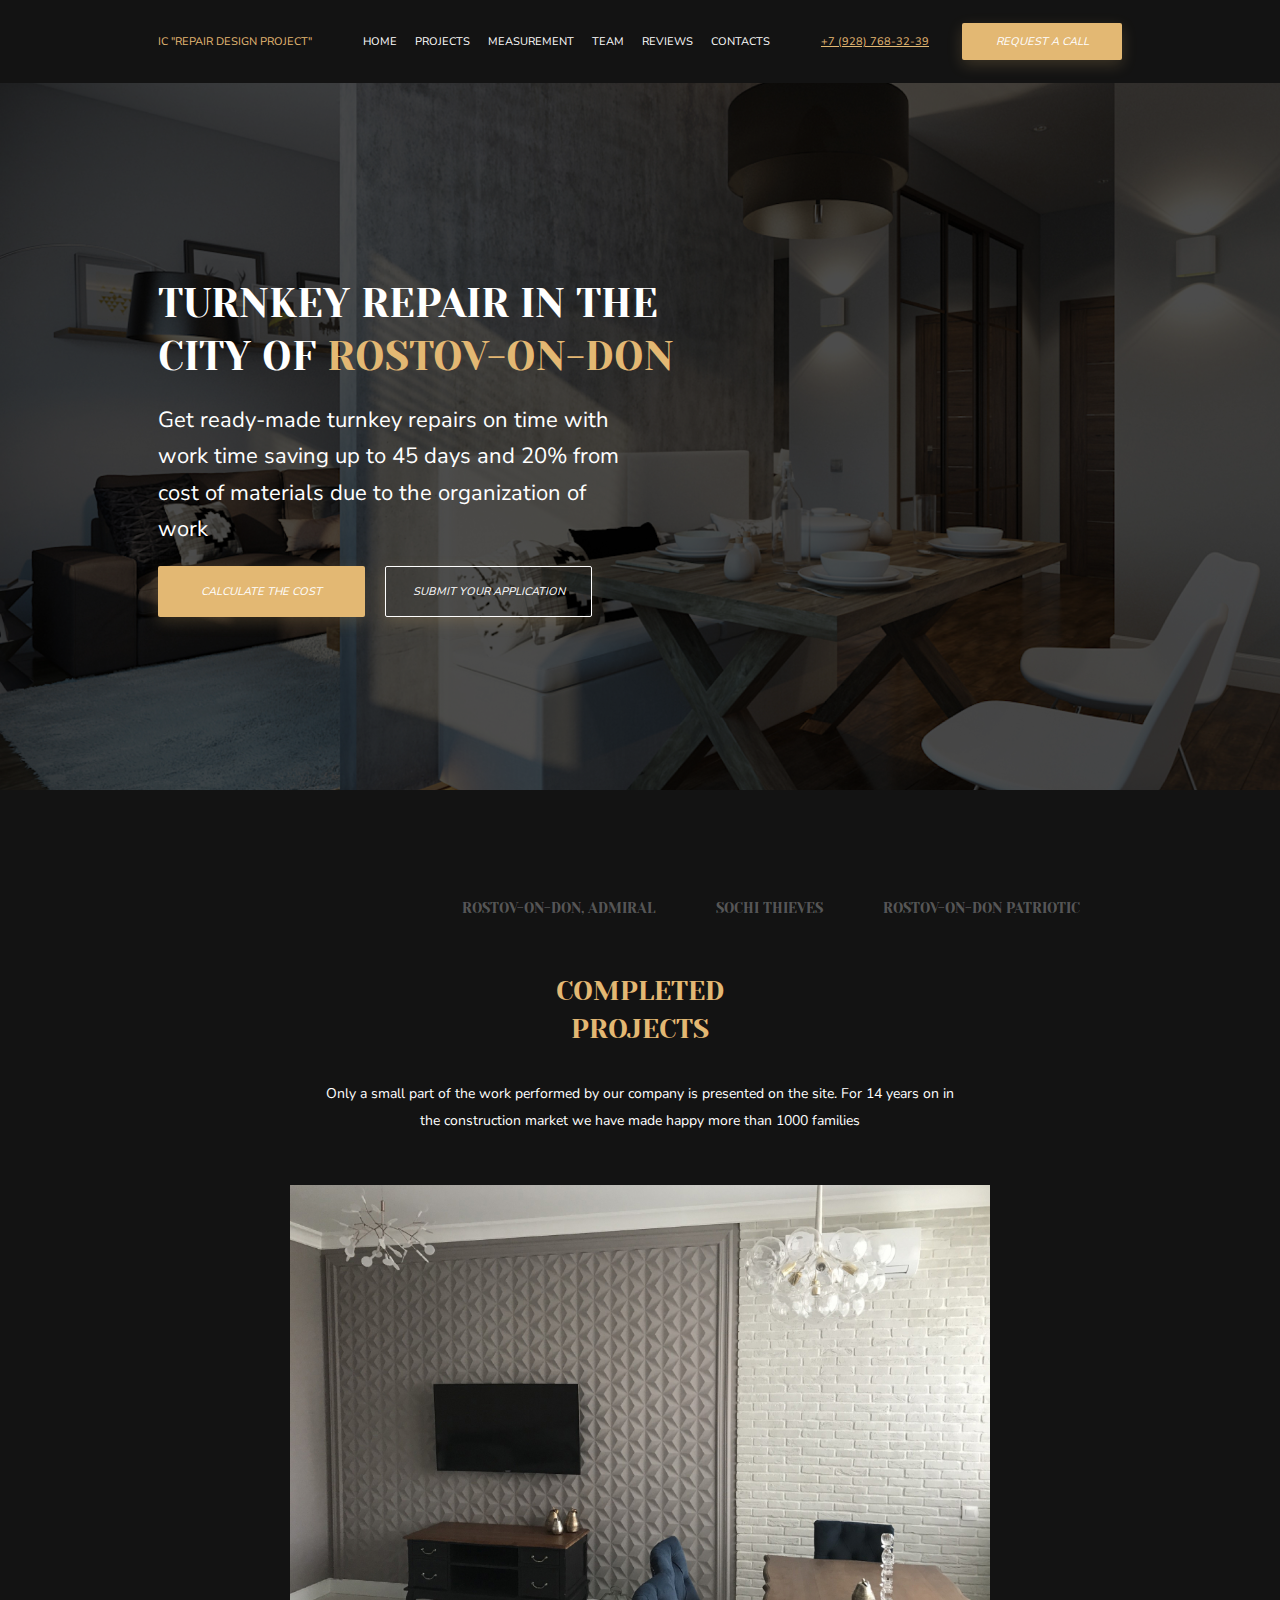
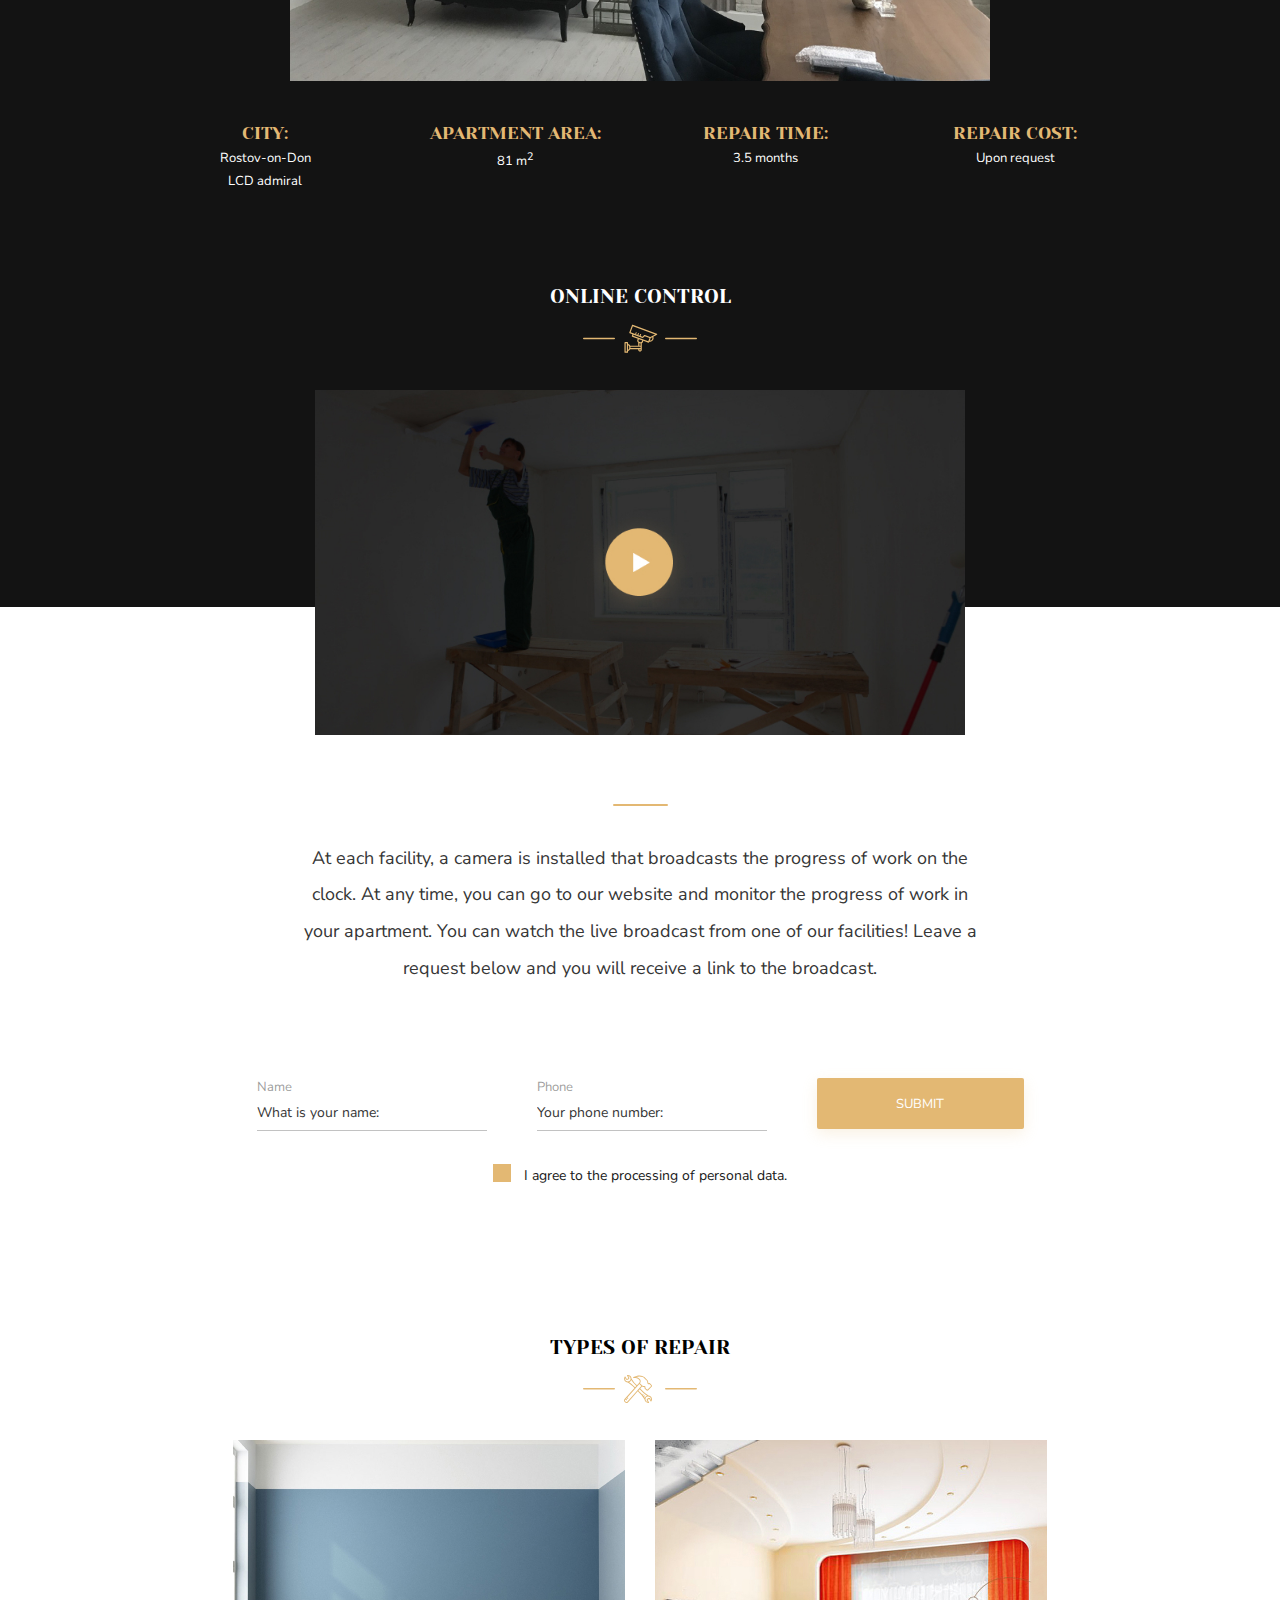
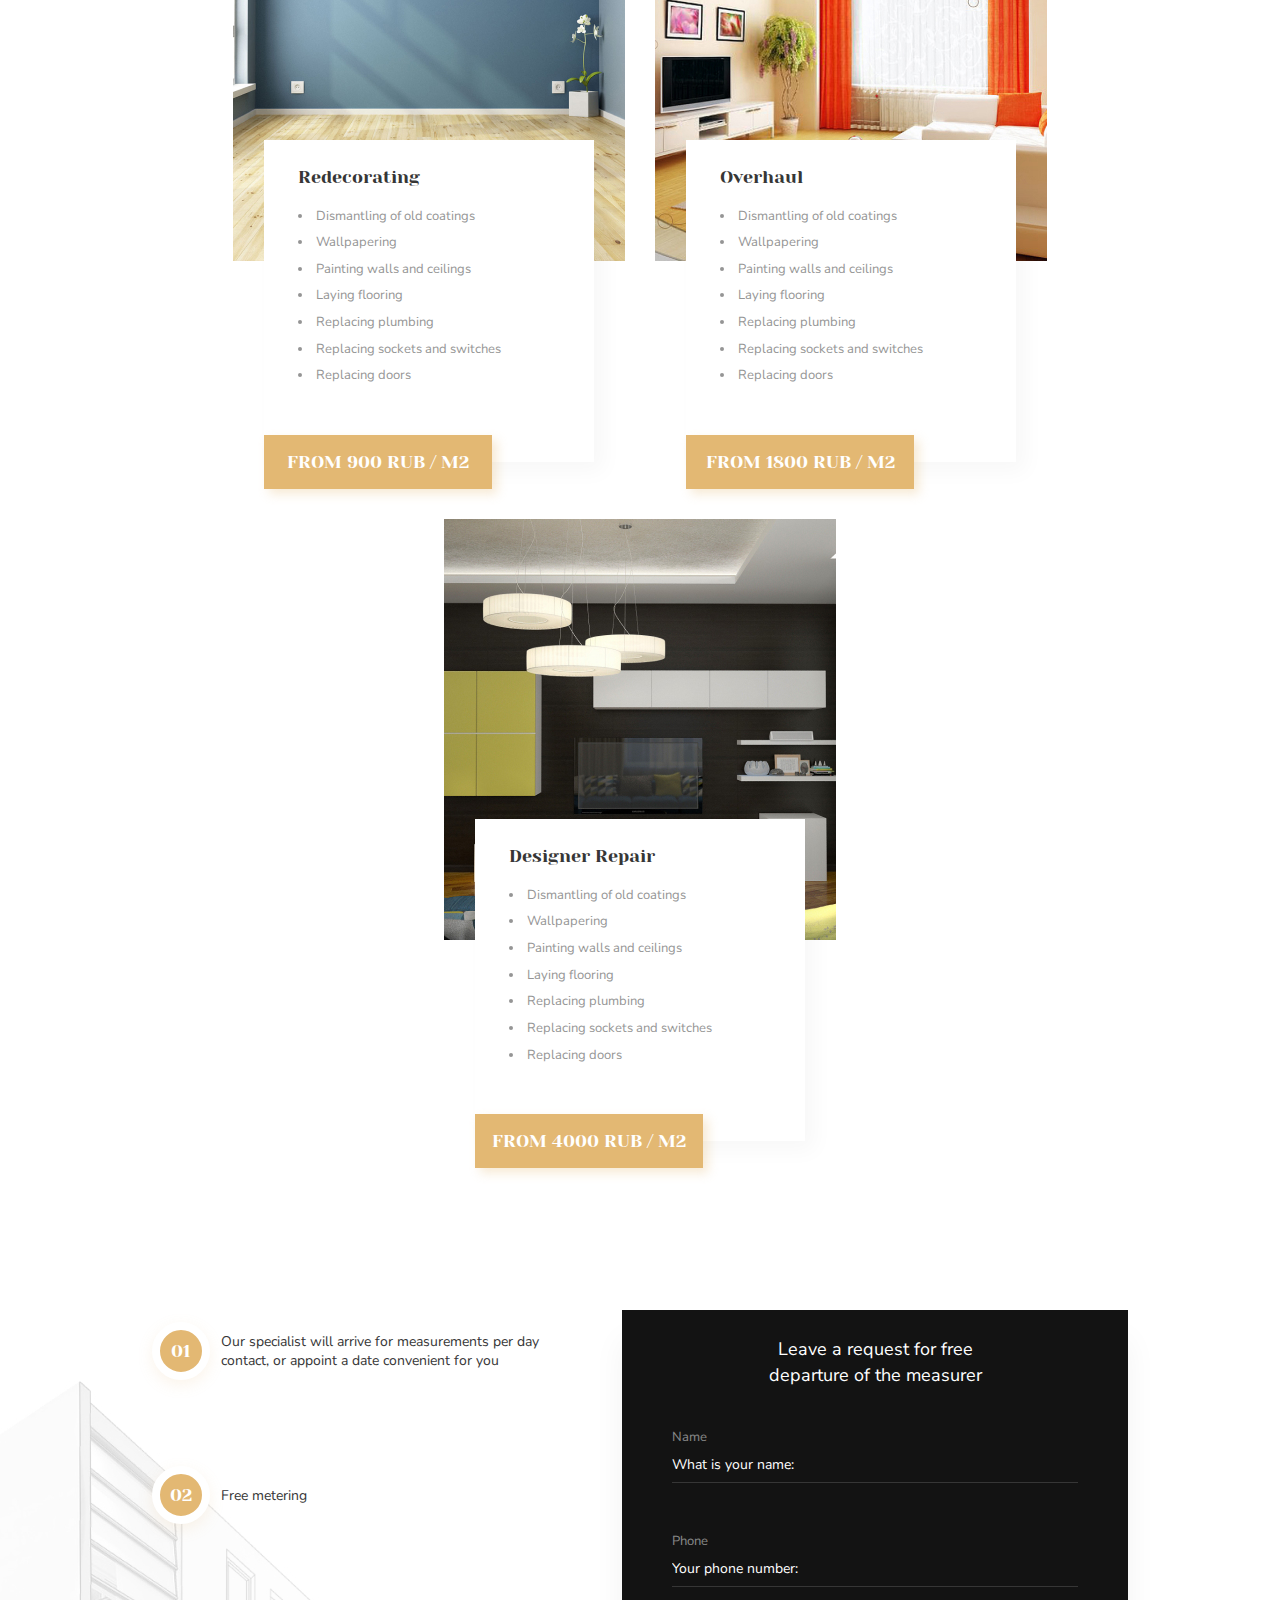
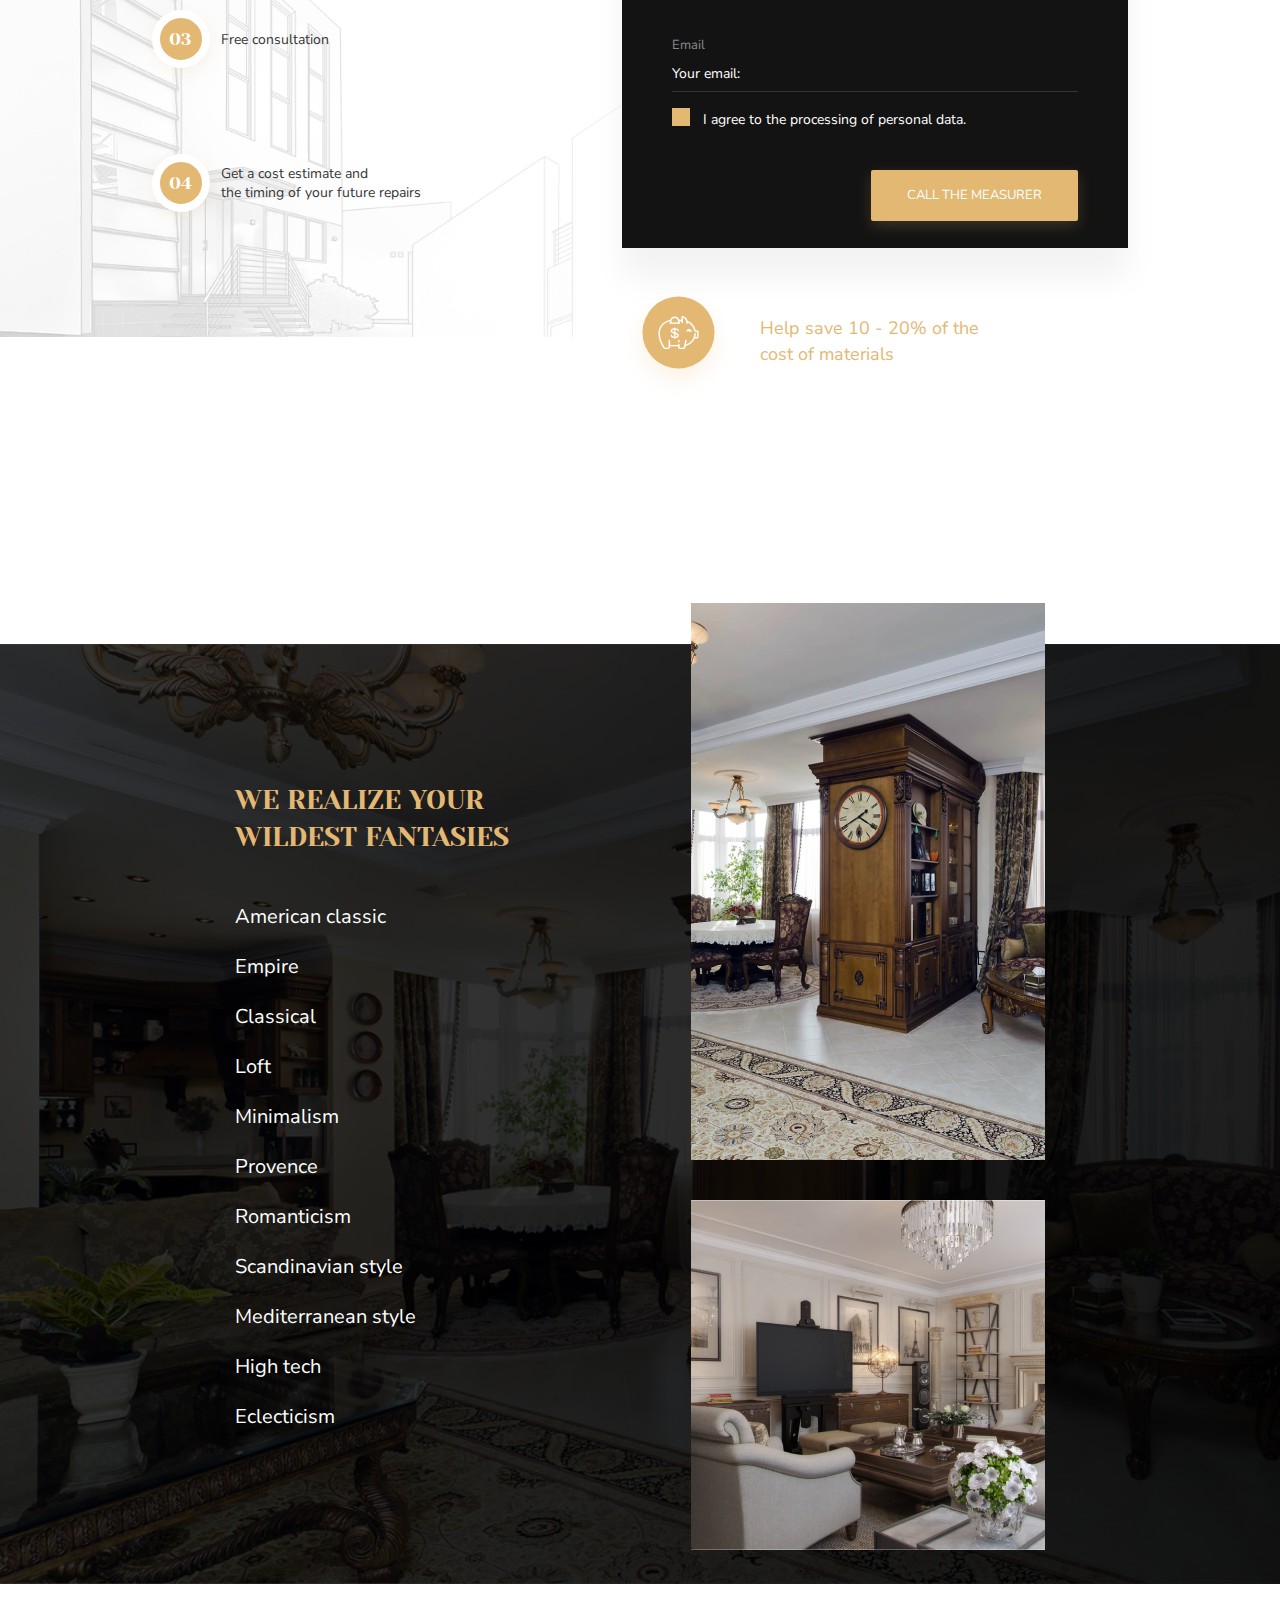
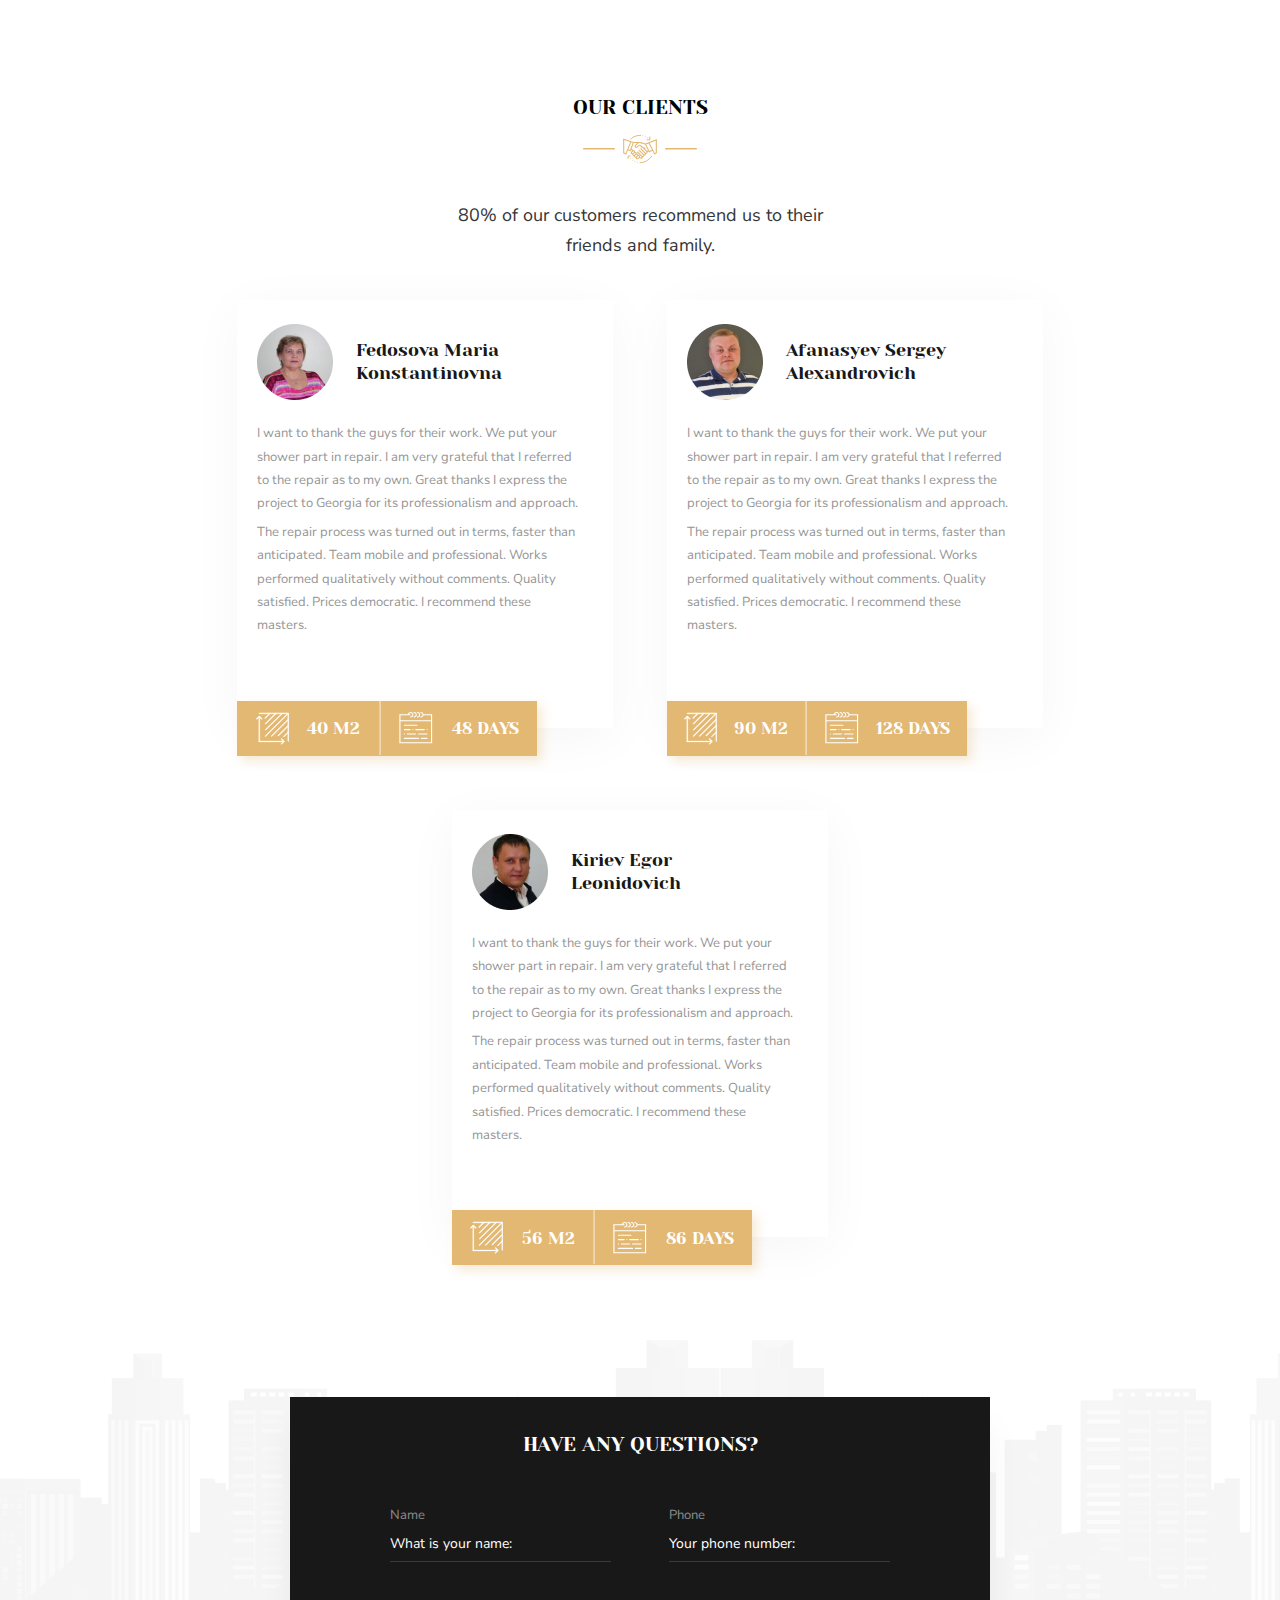
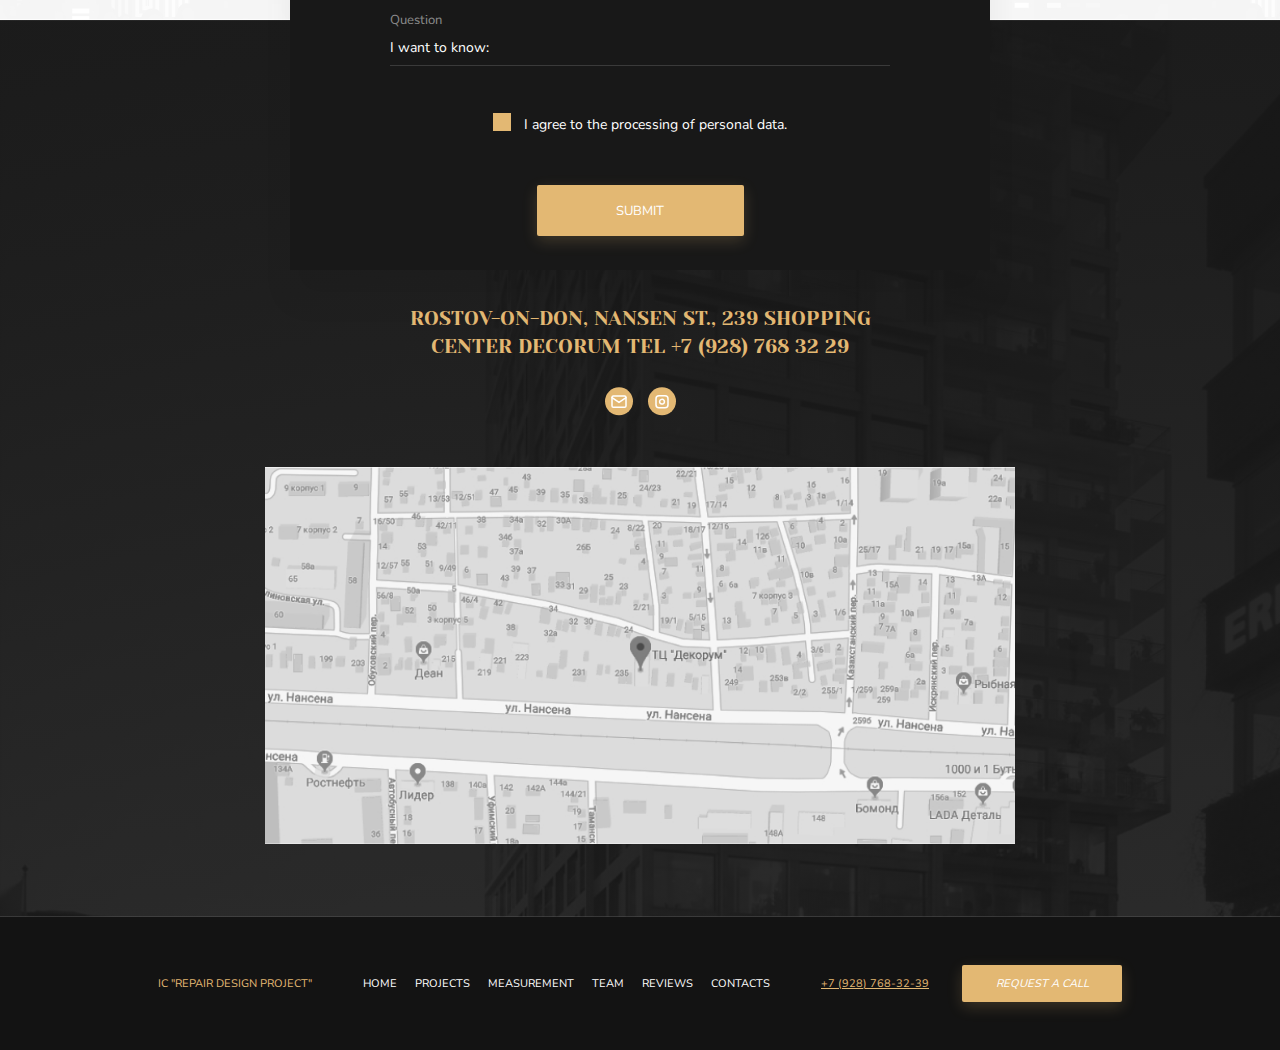
<file: lending-new/index.html>
<!DOCTYPE html>
<html lang="en">

<head>
    <meta charset="UTF-8">
    <meta name="viewport" content="width=device-width, initial-scale=1.0">
    <link rel="stylesheet" href="style.css">
    <title>Lending Project</title>
</head>

<body>
    <header class="header">
        <div class="conteiner header-content">
            <div class="logo">IC "Repair Design Project"</div>
            <nav>
                <ul class="header-navigation">
                    <!-- принцип YAGNI - у li удалила class="header-navigation__item", так как он не используется-->
                    <li><a class="header-navigation__link" href="#hero">HOME</a></li>
                    <li><a class="header-navigation__link" href="#completed-projects">PROJECTS</a></li>
                    <li><a class="header-navigation__link" href="#measurement">MEASUREMENT</a></li>
                    <li><a class="header-navigation__link" href="#">TEAM</a></li>
                    <li><a class="header-navigation__link" href="#review">REVIEWS</a></li>
                    <li><a class="header-navigation__link" href="#contact">CONTACTS</a></li>
                </ul>
            </nav>
            <address> <a href="tel:+79287683239" class="phone">+7 (928) 768-32-39</a></address>
            <!-- принцип SOLID -->
            <button class="button button--small button--orange button--italic button--font11" type="button">Request a
                call</button>
        </div>
    </header>
    <main>
        <section class="hero" id="hero">
            <div class="dark-hero">
                <div class="conteiner hero-conteiner">
                    <h1 class="hero-title title">Turnkey Repair in the city of <span>Rostov-on-Don</span></h1>
                    <p class="hero-content">Get ready-made turnkey repairs on time with work time saving up to 45 days and 20% from cost of materials due to the organization of work</p>
                    <div class="hero-buttons">
                        <button class="button button--big button--orange button--italic button--font11" type="button">CALCULATE THE COST</button>
                        <button class="button button--big button--transparent button--italic button--font11" type="button">SUBMIT YOUR APPLICATION</button>
                    </div>
                </div>
            </div>
        </section>
        <section class="completed-projects" id="completed-projects">
            <div class="conteiner">
                <ul class="project-navigation">
                    <!-- принцип YAGNI - у li удалила class="project-navigation__item", так как он не используется-->
                    <li><a href="#" class="project-navigation__link">Rostov-on-Don, Admiral</a></li>
                    <li><a href="#" class="project-navigation__link">Sochi Thieves</a></li>
                    <li><a href="#" class="project-navigation__link">Rostov-on-Don Patriotic</a></li>
                </ul>
                <div class="project">
                    <div class="project-content">
                        <h2 class="title">Completed projects</h2>
                        <p class="content">Only a small part of the work performed by our company is presented on the site. For 14 years on in the construction market we have made happy more than 1000 families
                        </p>
                        <div class="img-div-content"><img src="images/foto-detail-div.jpg" alt="Rostov-on-Don LCD admiral" class="img-project-content"></div>
                        <div class="detail">
                            <div>
                                <h3 class="detail__title">City:</h3>
                                <span>Rostov-on-Don <br>LCD admiral</span>
                            </div>
                            <div>
                                <h3 class="detail__title">apartment area:</h3>
                                <span>81 m<sup>2</sup></span>
                            </div>
                            <div>
                                <h3 class="detail__title">Repair time:</h3>
                                <span>3.5 months</span>
                            </div>
                            <div>
                                <h3 class="detail__title">Repair Cost:</h3>
                                <span>Upon request</span>
                            </div>
                        </div>
                        <img src="images/slider.png" alt="Slider">
                    </div>
                    <img src="images/foto-detail.jpg" alt="Rostov-on-Don LCD admiral" class="img-project">
                </div>
            </div>
        </section>
        <section class="online-control">
            <div class="conteiner">
                <h3 class="subtitle">online control</h3>
                <div class="icons">
                    <img src="images/icons/icon-online-control.svg" alt="Иконка камеры для online-контроля">
                </div>
                <img src="images/online-control.jpg" alt="Изображение с камеры" class="video-online-control">
                <hr>
                <p class="text-content control-content">At each facility, a camera is installed that broadcasts the
                    progress of work on the clock. At any time, you can go to our website and monitor the progress of
                    work in your apartment. You can watch the live broadcast from one of our facilities! Leave a request
                    below and you will receive a link to the broadcast.</p>
                <form name="short-form" action="#" method="post" class="short-form">
                    <div class="input">
                        <label for="name" class="label">Name</label>
                        <input type="text" name="name" id="name" placeholder="What is your name:" required>
                    </div>
                    <div class="input">
                        <label for="phone" class="label">Phone</label>
                        <input type="tel" name="phone" id="phone" placeholder="Your phone number:" required>
                    </div>
                    <button type="submit"
                        class="button button--big button--orange button--normal button--font13">Submit</button>
                    <div class="first-checkbox">
                        <label class="label-checkbox">
                            <input type="checkbox" class="checkbox" required>
                            <span class="fake-checkbox"></span>
                            <span class="text-checkbox">I agree to the processing of personal data.</span>
                        </label>
                    </div>
                </form>
            </div>
        </section>
        <section class="types-repair">
            <div class="conteiner">
                <h3 class="subtitle">types OF REPAIR</h3>
                <div class="icons">
                    <img src="images/icons/icon-repair.svg" alt="Иконка для типов ремонта">
                </div>
                <div class="repair-list">
                    <div class="repair-item">
                        <div class="repair-card">
                            <img src="images/foto-redecorating.jpg" alt="Пример косметического ремонта">
                            <div class="repair-content">
                                <h4 class="subtitle repair-subtitle">Redecorating</h4>
                                <ul class="repair-content__list">
                                    <li class="repair-content__item">Dismantling of old coatings</li>
                                    <li class="repair-content__item">Wallpapering</li>
                                    <li class="repair-content__item">Painting walls and ceilings</li>
                                    <li class="repair-content__item">Laying flooring</li>
                                    <li class="repair-content__item">Replacing plumbing</li>
                                    <li class="repair-content__item">Replacing sockets and switches</li>
                                    <li class="repair-content__item">Replacing doors</li>
                                </ul>
                            </div>
                        </div>
                        <div class="die repair-die">from 900 rub / m2</div>
                    </div>
                    <div class="repair-item">
                        <div class="repair-card">
                            <img src="images/foto-overhaul.jpg" alt="Пример капитального ремонта">
                            <div class="repair-content">
                                <h4 class="subtitle repair-subtitle">Overhaul</h4>
                                <ul class="repair-content__list">
                                    <li class="repair-content__item">Dismantling of old coatings</li>
                                    <li class="repair-content__item">Wallpapering</li>
                                    <li class="repair-content__item">Painting walls and ceilings</li>
                                    <li class="repair-content__item">Laying flooring</li>
                                    <li class="repair-content__item">Replacing plumbing</li>
                                    <li class="repair-content__item">Replacing sockets and switches</li>
                                    <li class="repair-content__item">Replacing doors</li>
                                </ul>
                            </div>
                        </div>
                        <div class="die repair-die">from 1800 rub / m2</div>

                    </div>
                    <div class="repair-item">
                        <div class="repair-card">
                            <img src="images/foto-designer-repair.jpg" alt="Пример дизайнерского ремонта">
                            <div class="repair-content">
                                <h4 class="subtitle repair-subtitle">Designer Repair</h4>
                                <ul class="repair-content__list">
                                    <li class="repair-content__item">Dismantling of old coatings</li>
                                    <li class="repair-content__item">Wallpapering</li>
                                    <li class="repair-content__item">Painting walls and ceilings</li>
                                    <li class="repair-content__item">Laying flooring</li>
                                    <li class="repair-content__item">Replacing plumbing</li>
                                    <li class="repair-content__item">Replacing sockets and switches</li>
                                    <li class="repair-content__item">Replacing doors</li>
                                </ul>
                            </div>
                        </div>
                        <div class="die repair-die">from 4000 rub / m2</div>

                    </div>
                </div>
            </div>
        </section>
        <section class="measurement" id="measurement">
            <div class="conteiner">
                <div class="services-measurer-content">
                    <div class="services-measurer">
                        <div class="services-measurer__item">
                            <div class="services-measurer__number">01</div>
                            <div class="services-measurer__content">Our specialist will arrive for measurements per day contact, or appoint a date convenient for you</div>
                        </div>
                        <div class="services-measurer__item">
                            <div class="services-measurer__number">02</div>
                            <div class="services-measurer__content">Free metering</div>
                        </div>
                        <div class="services-measurer__item">
                            <div class="services-measurer__number">03</div>
                            <div class="services-measurer__content">Free consultation</div>
                        </div>
                        <div class="services-measurer__item">
                            <div class="services-measurer__number">04</div>
                            <div class="services-measurer__content">Get a cost estimate and<br>the timing of your future repairs</div>
                        </div>
                    </div>
                    <form class="black-form" name="request-measurer" action="#" method="post">
                        <h5 class="form-title">Leave a request for free departure of the measurer</h5>
                        <div class="input black-input">
                            <label for="name-request" class="label black-form-label">Name</label>
                            <input type="text" name="name" id="name-request" class="black-form-input"
                                placeholder="What is your name:" required>
                        </div>
                        <div class="input black-input">
                            <label for="phone-request" class="label black-form-label">Phone</label>
                            <input type="tel" name="phone" id="phone-request" class="black-form-input"
                                placeholder="Your phone number:" required>
                        </div>
                        <div class="input black-input">
                            <label for="email-request" class="label black-form-label">Email</label>
                            <input type="email" name="email" id="email-request" class="black-form-input"
                                placeholder="Your email:" required>
                        </div>
                        <div class="black-form-checkbox">
                            <label class="label-checkbox">
                                <input type="checkbox" class="checkbox" required>
                                <span class="fake-checkbox"></span>
                                <span class="text-checkbox black-form-text-checkbox">I agree to the processing of personal data.</span>
                            </label>
                        </div>
                        <button type="submit"
                            class="button button--big button--orange button--normal button--font13 black-form-button">Call the measurer</button>
                    </form>
                </div>
            </div>
            <div class="materials">
                <div class="conteiner materials-content">
                    <img src="images/icons/icon-measurer.svg" alt="Иконка экономии">
                    <p class="materials-content__text">Help save 10 - 20% of the cost of materials</p>
                </div>
            </div>
        </section>

        <section class="fantasies">
            <div class="dark-fantasies">
                <div class="conteiner fantasies-content">

                    <div class="fantasies-style">
                        <h2 class="title fantasies-title">We realize your wildest fantasies</h2>
                        <ul class="fantasies-style__list">
                            <li class="fantasies-style__item"> <a href="#" class="fantasies-style__link">American classic</a></li>
                            <li class="fantasies-style__item"> <a href="#" class="fantasies-style__link">Empire</a></li>
                            <li class="fantasies-style__item"> <a href="#" class="fantasies-style__link">Classical</a></li>
                            <li class="fantasies-style__item"> <a href="#" class="fantasies-style__link">Loft</a></li>
                            <li class="fantasies-style__item"> <a href="#" class="fantasies-style__link">Minimalism</a></li>
                            <li class="fantasies-style__item"> <a href="#" class="fantasies-style__link">Provence</a></li>
                            <li class="fantasies-style__item"> <a href="#" class="fantasies-style__link">Romanticism</a></li>
                            <li class="fantasies-style__item"> <a href="#" class="fantasies-style__link">Scandinavian style</a></li>
                            <li class="fantasies-style__item"> <a href="#" class="fantasies-style__link">Mediterranean style</a></li>
                            <li class="fantasies-style__item"> <a href="#" class="fantasies-style__link">High tech</a></li>
                            <li class="fantasies-style__item"> <a href="#" class="fantasies-style__link">Eclecticism</a></li>
                        </ul>
                    </div>
                    <div class="fantasies-foto">
                        <div class="fantasies-img1">
                            <img src="images/foto-fantasies-1.jpg" alt="Фото стиля">
                            <img src="images/foto-fantasies-2.jpg" alt="Фото стиля">
                        </div>
                        <div class="fantasies-img2">
                            <img src="images/foto-fantasies-3.jpg" alt="Фото стиля">
                            <img src="images/foto-fantasies-4.jpg" alt="Фото стиля">
                        </div>
                    </div>
                    <div class="img-div-content"><img src="images/foto-fantasies-div.jpg" alt="American classic стиль" class="fantasies-img"></div>
                </div>
            </div>
        </section>
        <section class="clients" id="review">
            <div class="conteiner">
                <h3 class="subtitle">our clients</h3>
                <div class="icons">
                    <img src="images/icons/icon-clients.svg" alt="Иконка для клиентов">
                </div>
                <p class="text-content clients-content">80% of our customers recommend us to their<br>friends and family.</p>
                <div class="clients-list">
                    <div class="clients-item">
                        <div class="clients-card">
                            <div class="clients-data">
                                <img src="images/clients/Fedosova.png" alt="Fedosova Maria Konstantinovna">
                                <h6 class="clients-name">Fedosova Maria Konstantinovna</h6>
                            </div>
                            <p class="clients-review">I want to thank the guys for their work. We put your shower part
                                in repair. I am very grateful that I referred to the repair as to my own. Great thanks I
                                express the project to Georgia for its professionalism and approach.</p>
                            <p class="clients-review">The repair process was turned out in terms, faster than
                                anticipated. Team mobile and professional. Works performed qualitatively without
                                comments. Quality satisfied. Prices democratic. I recommend these masters.</p>
                        </div>
                        <div class="die clients-die">
                            <img src="images/icons/clients-die1.svg" alt="Иконка квадратные метры">
                            <span>40 m2</span>
                            <img src="images/icons/clients-die-line.svg" alt="Линия">
                            <img src="images/icons/clients-die2.svg" alt="Иконка календарь">
                            <span>48 DAYS</span>
                        </div>
                    </div>
                    <div class="clients-item">
                        <div class="clients-card">
                            <div class="clients-data">
                                <img src="images/clients/Afanasyev.jpg" alt="Afanasyev Sergey Alexandrovich">
                                <h6 class="clients-name">Afanasyev Sergey Alexandrovich</h6>
                            </div>
                            <p class="clients-review">I want to thank the guys for their work. We put your shower part
                                in repair. I am very grateful that I referred to the repair as to my own. Great thanks I
                                express the project to Georgia for its professionalism and approach.</p>
                            <p class="clients-review">The repair process was turned out in terms, faster than
                                anticipated. Team mobile and professional. Works performed qualitatively without
                                comments. Quality satisfied. Prices democratic. I recommend these masters.</p>
                        </div>
                        <div class="die clients-die">
                            <img src="images/icons/clients-die1.svg" alt="Иконка квадратные метры">
                            <span>90 m2</span>
                            <img src="images/icons/clients-die-line.svg" alt="Линия">
                            <img src="images/icons/clients-die2.svg" alt="Иконка календарь">
                            <span>128 DAYS</span>
                        </div>
                    </div>
                    <div class="clients-item">
                        <div class="clients-card">
                            <div class="clients-data">
                                <img src="images/clients/Kiriev.png" alt="Kiriev Egor Leonidovich">
                                <h6 class="clients-name">Kiriev Egor Leonidovich</h6>
                            </div>
                            <p class="clients-review">I want to thank the guys for their work. We put your shower part
                                in repair. I am very grateful that I referred to the repair as to my own. Great thanks I
                                express the project to Georgia for its professionalism and approach.</p>
                            <p class="clients-review">The repair process was turned out in terms, faster than
                                anticipated. Team mobile and professional. Works performed qualitatively without
                                comments. Quality satisfied. Prices democratic. I recommend these masters.</p>
                        </div>
                        <div class="die clients-die">
                            <img src="images/icons/clients-die1.svg" alt="Иконка квадратные метры">
                            <span>56 m2</span>
                            <img src="images/icons/clients-die-line.svg" alt="Линия">
                            <img src="images/icons/clients-die2.svg" alt="Иконка календарь">
                            <span>86 DAYS</span>
                        </div>
                    </div>
                </div>
            </div>
        </section>
        <section class="question">
            <div class="conteiner">
                <form class="black-form" name="form-question" action="#" method="post">
                    <h5 class="form-title title-question">have any questions?</h5>
                    <div class="black-form-data">
                        <div class="input">
                            <label for="name-question" class="label black-form-label">Name</label>
                            <input type="text" name="name" id="name-question" class="black-form-input"
                                placeholder="What is your name:" required>
                        </div>
                        <div class="input">
                            <label for="phone-question" class="label black-form-label">Phone</label>
                            <input type="tel" name="phone" id="phone-question" class="black-form-input"
                                placeholder="Your phone number:" required>
                        </div>
                    </div>
                    <div class="input black-input">
                        <label for="question" class="label black-form-label">Question</label>
                        <input type="text" name="question" id="question" class="black-form-input"
                            placeholder="I want to know:" required>
                    </div>
                    <div class="black-form-checkbox-q">
                        <label class="label-checkbox">
                            <input type="checkbox" class="checkbox" required>
                            <span class="fake-checkbox"></span>
                            <span class="text-checkbox black-form-text-checkbox">I agree to the processing of personal data.</span>
                        </label>
                    </div>
                    <button type="submit"
                        class="button button--big button--orange button--normal button--font13 black-form-button-q">Submit</button>
                </form>
            </div>
        </section>
        <section class="contact" id="contact">
            <div class="dark-contact">
                <div class="conteiner">
                    <address>
                        <div class="title address">Rostov-on-Don, Nansen St., 239 Shopping Center Decorum Tel&nbsp;+7&nbsp;(928)&nbsp;768&nbsp;32&nbsp;29</div>
                        <ul class="social-list">
                            <!-- принцип YAGNI - у li удалила class="social-item", так как он не используется-->
                            <li><a href="mailto:123@mail.ru"><img src="images/icons/icon-email.svg"
                                        alt="Иконка e-mail для контактов"></a></li>
                            <li><a href="#"><img src="images/icons/icon-instagram.svg"
                                        alt="Иконка instagram для контактов"></a></li>
                        </ul>
                        <img src="images/map.jpg" alt="Карта" class="map">
                    </address>
                </div>
            </div>
        </section>
        <header class="footer">
            <div class="conteiner footer-content">
                <div class="logo">IC "Repair Design Project"</div>
                <nav>
                    <ul class="footer-navigation">
                        <!-- принцип YAGNI - у li удалила class="footer-navigation__item", так как он не используется-->
                        <li><a class="footer-navigation__link" href="#hero">HOME</a></li>
                        <li><a class="footer-navigation__link" href="#completed-projects">PROJECTS</a></li>
                        <li><a class="footer-navigation__link" href="#measurement">MEASUREMENT</a></li>
                        <li><a class="footer-navigation__link" href="#">TEAM</a></li>
                        <li><a class="footer-navigation__link" href="#review">REVIEWS</a></li>
                        <li><a class="footer-navigation__link" href="#contact">CONTACTS</a></li>
                    </ul>
                </nav>
                <address> <a href="tel:+79287683239" class="phone">+7 (928) 768-32-39</a></address>
                <button class="button button--small button--orange button--italic button--font11" type="button">Request
                    a call</button>
            </div>
        </header>
    </main>
</body>

</html>
</file>
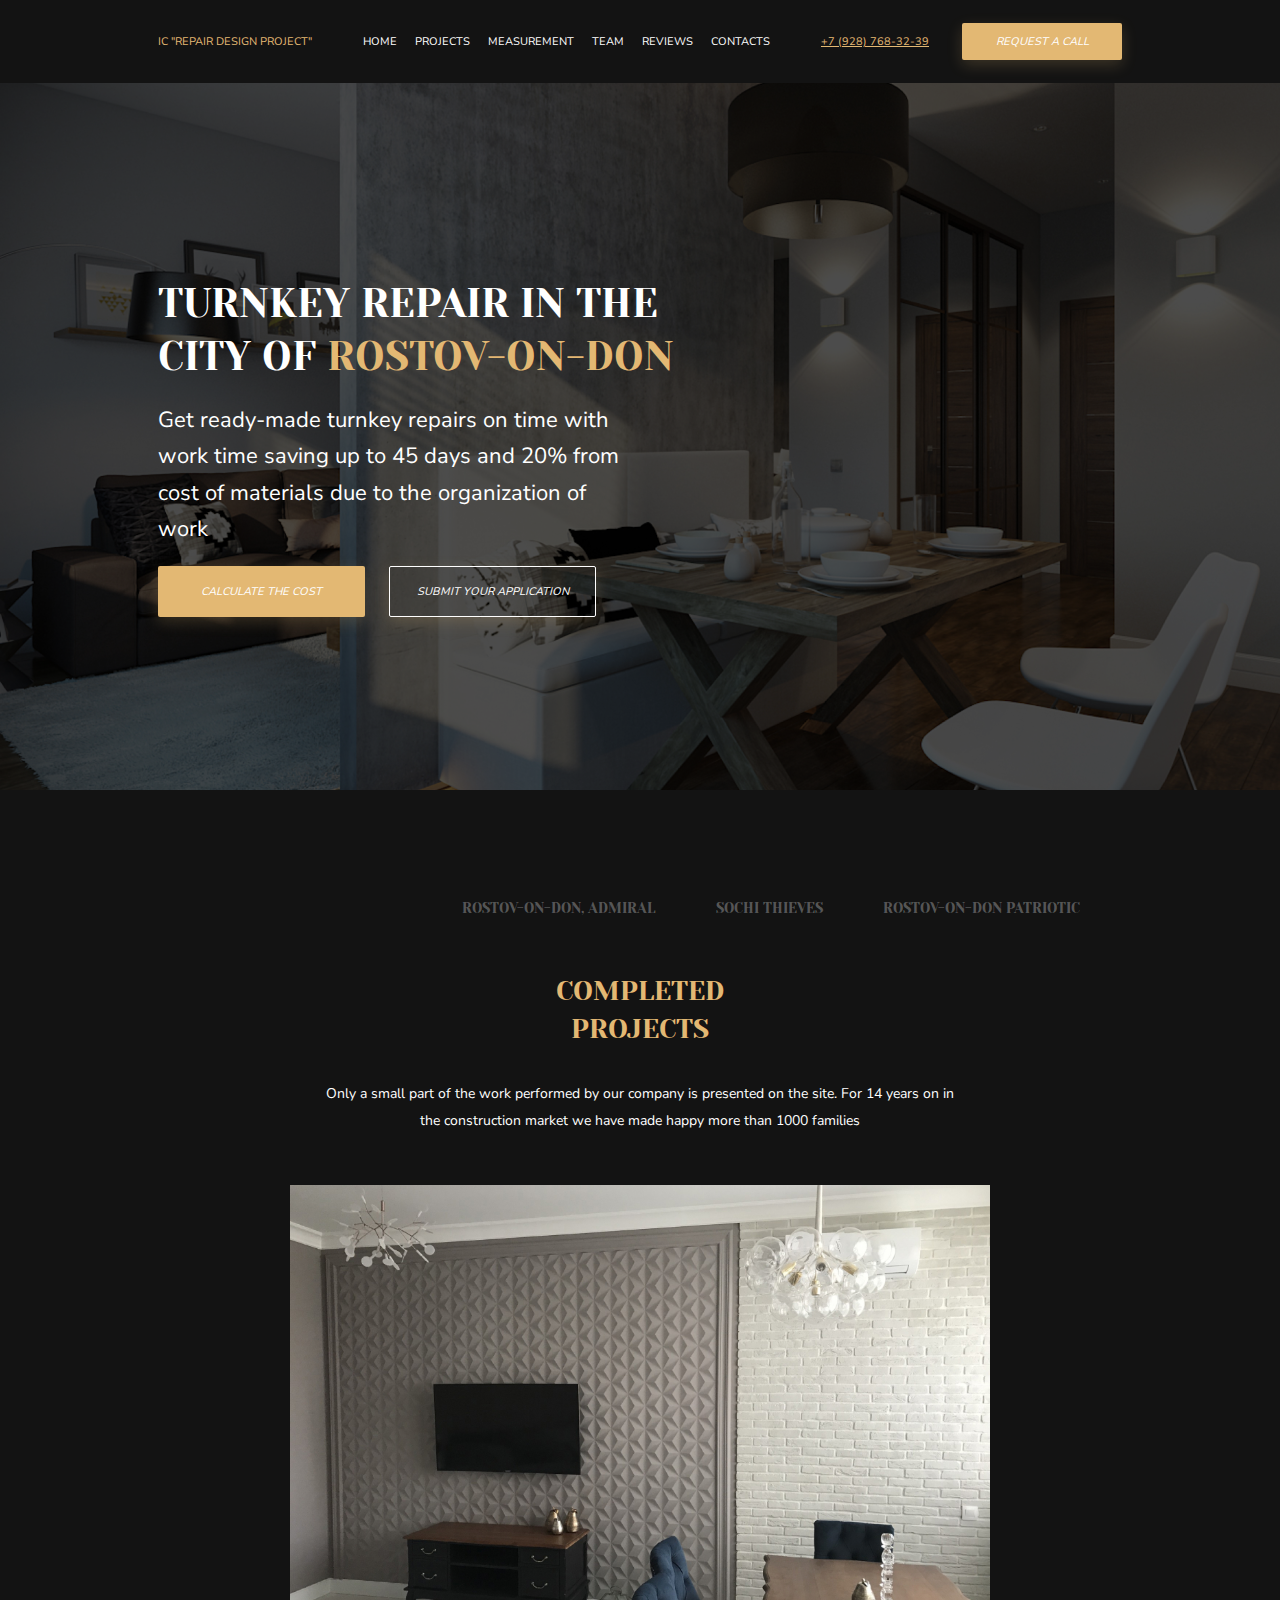
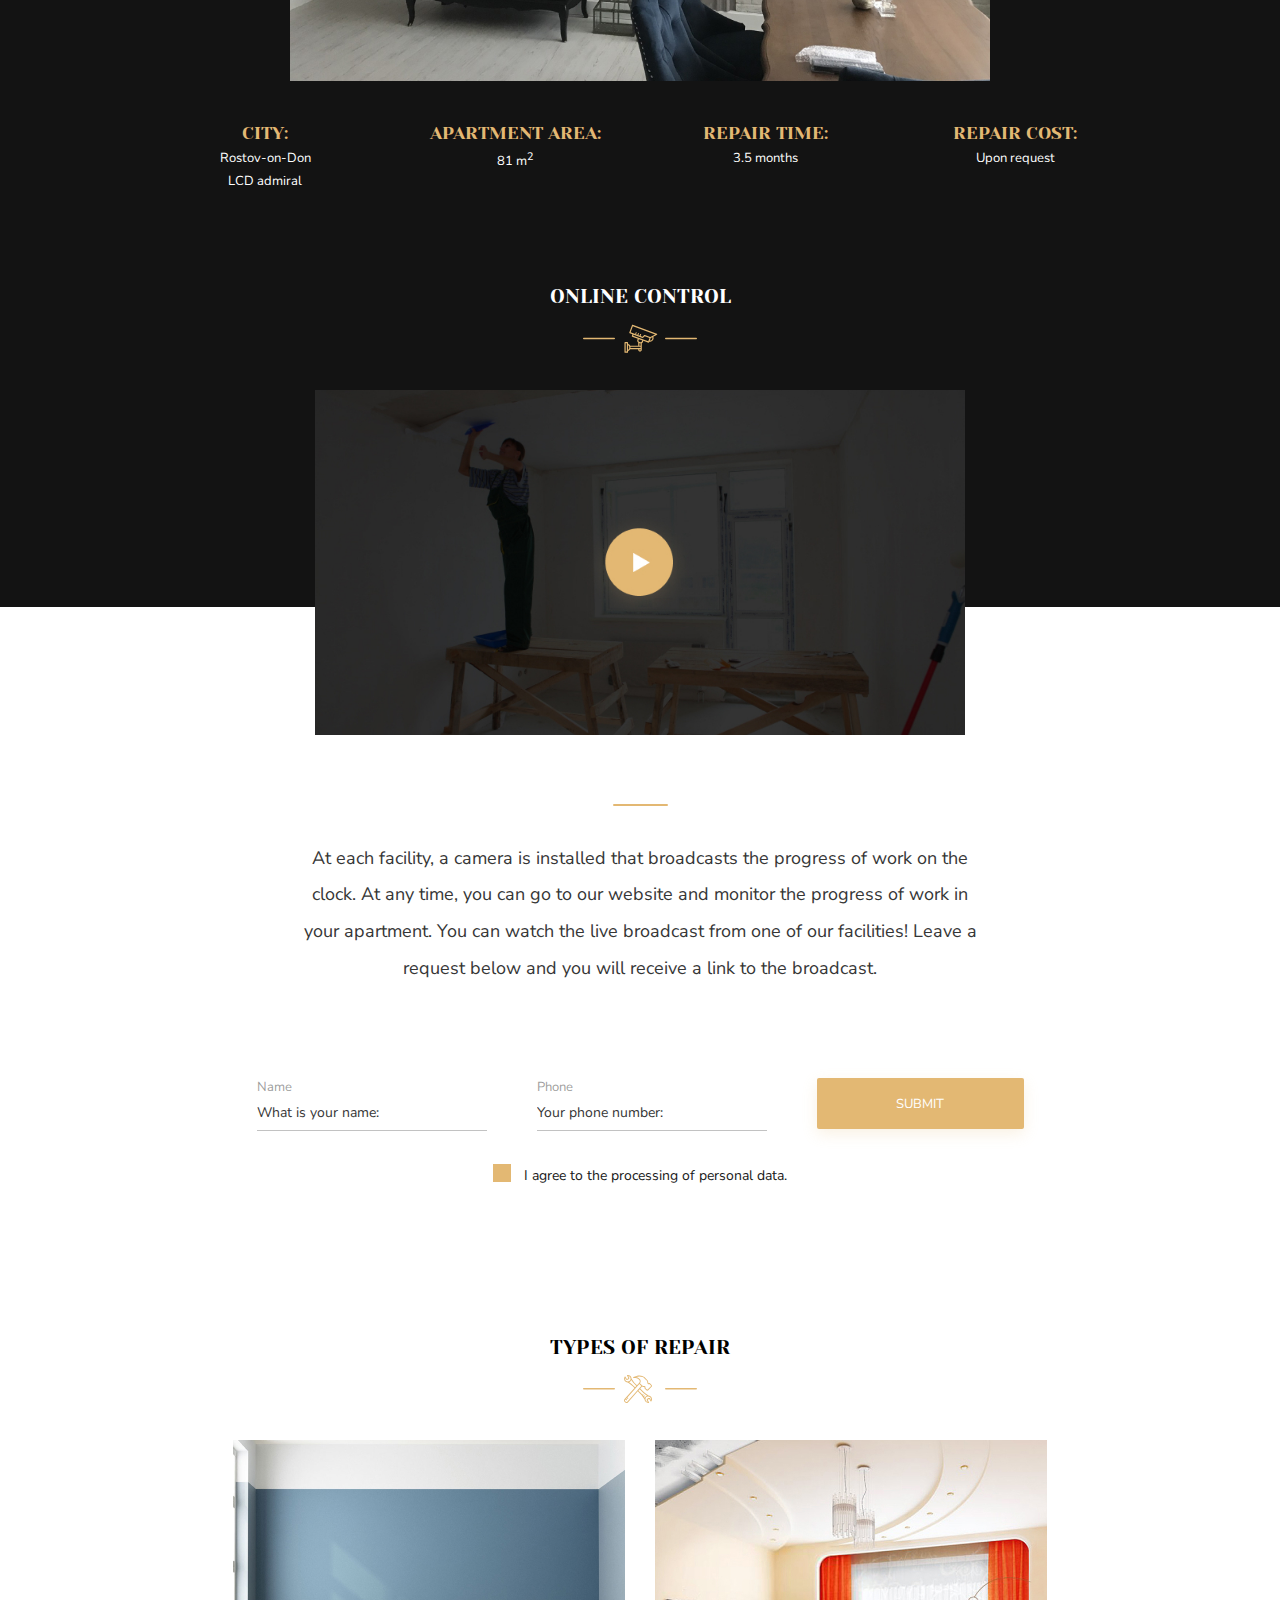
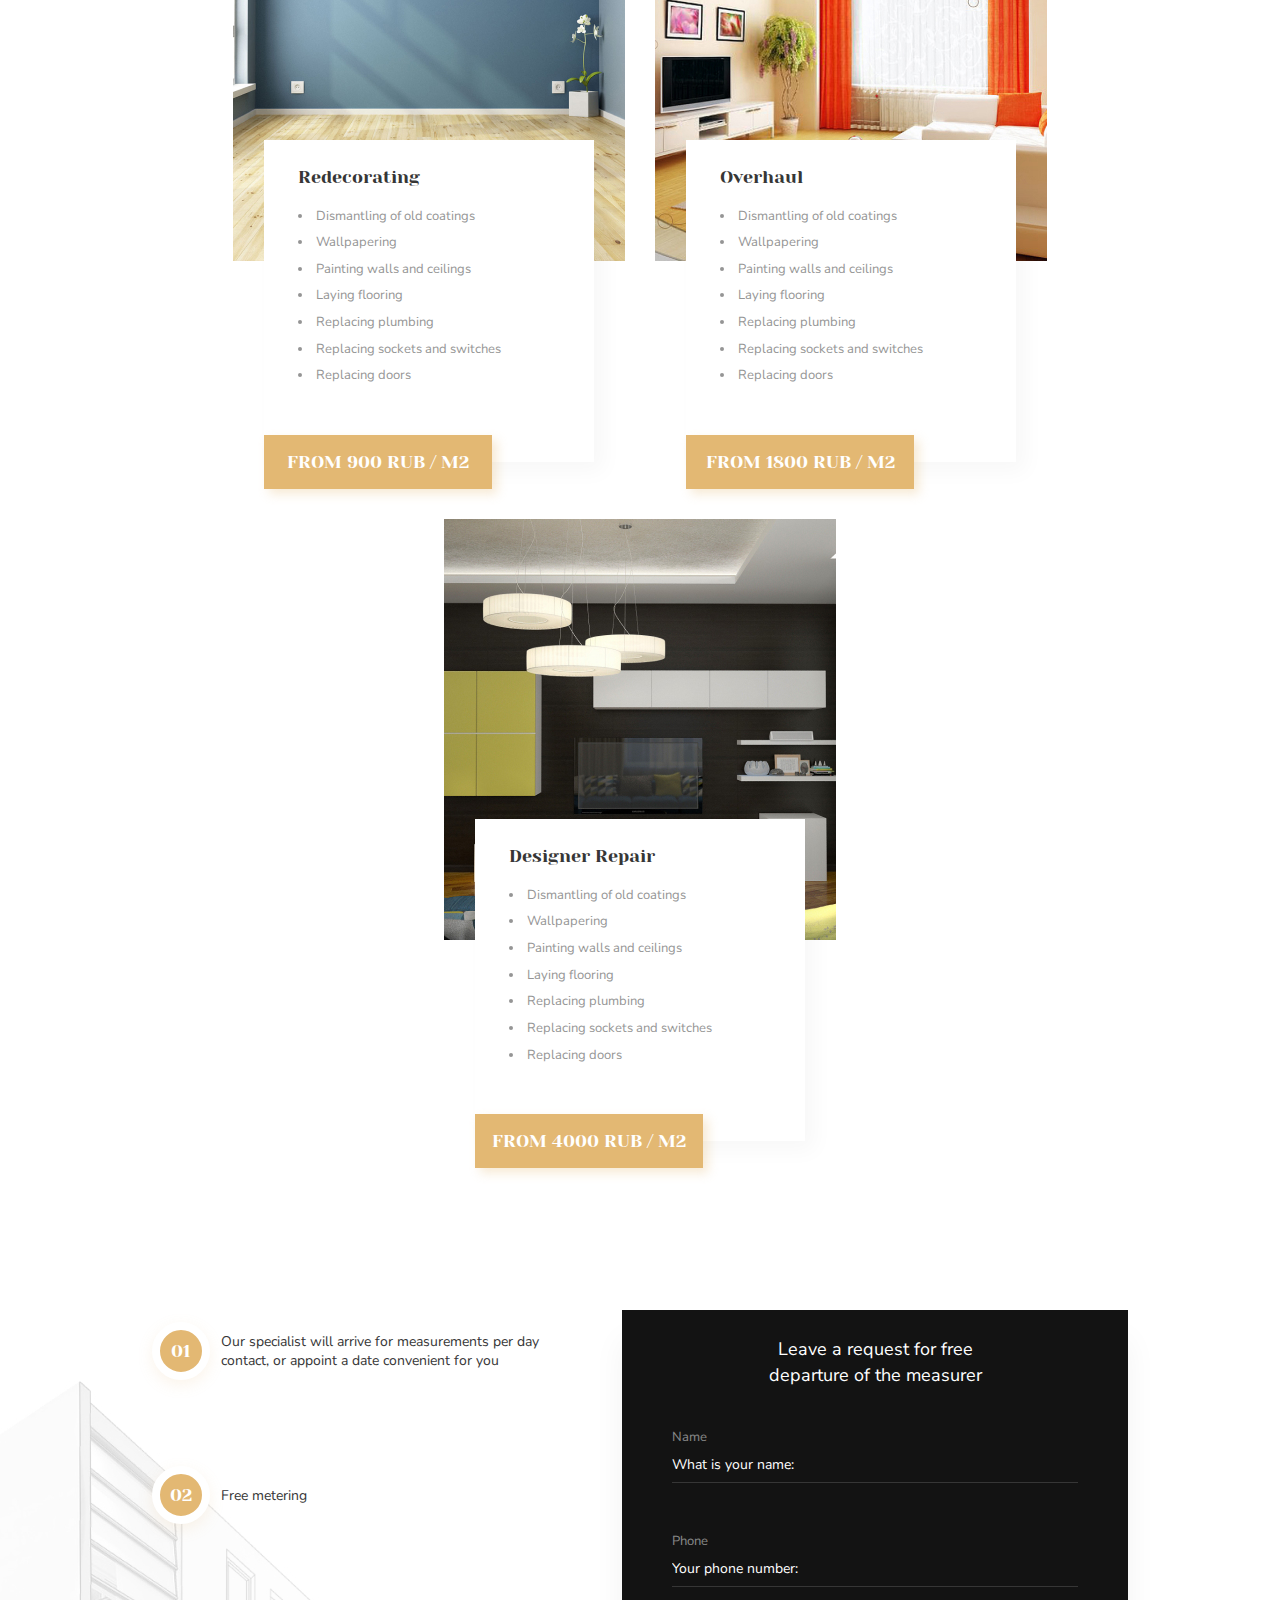
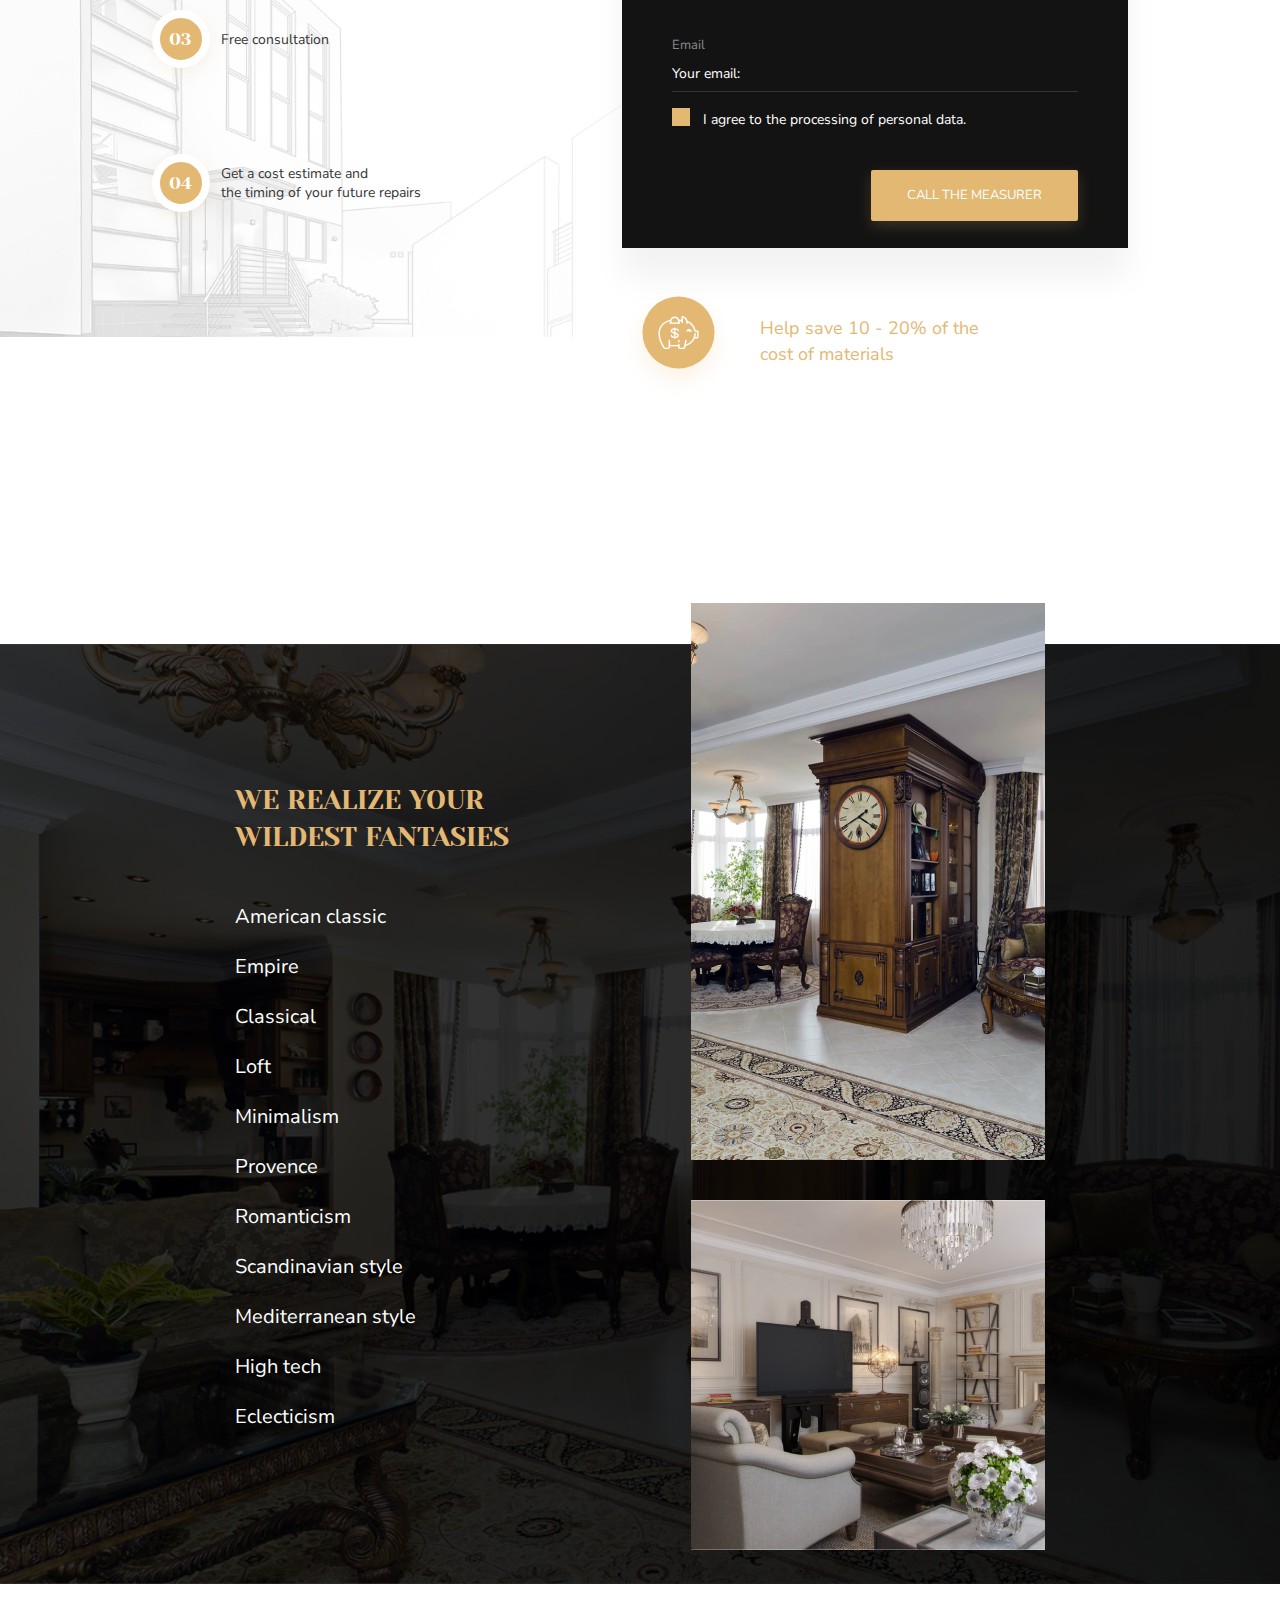
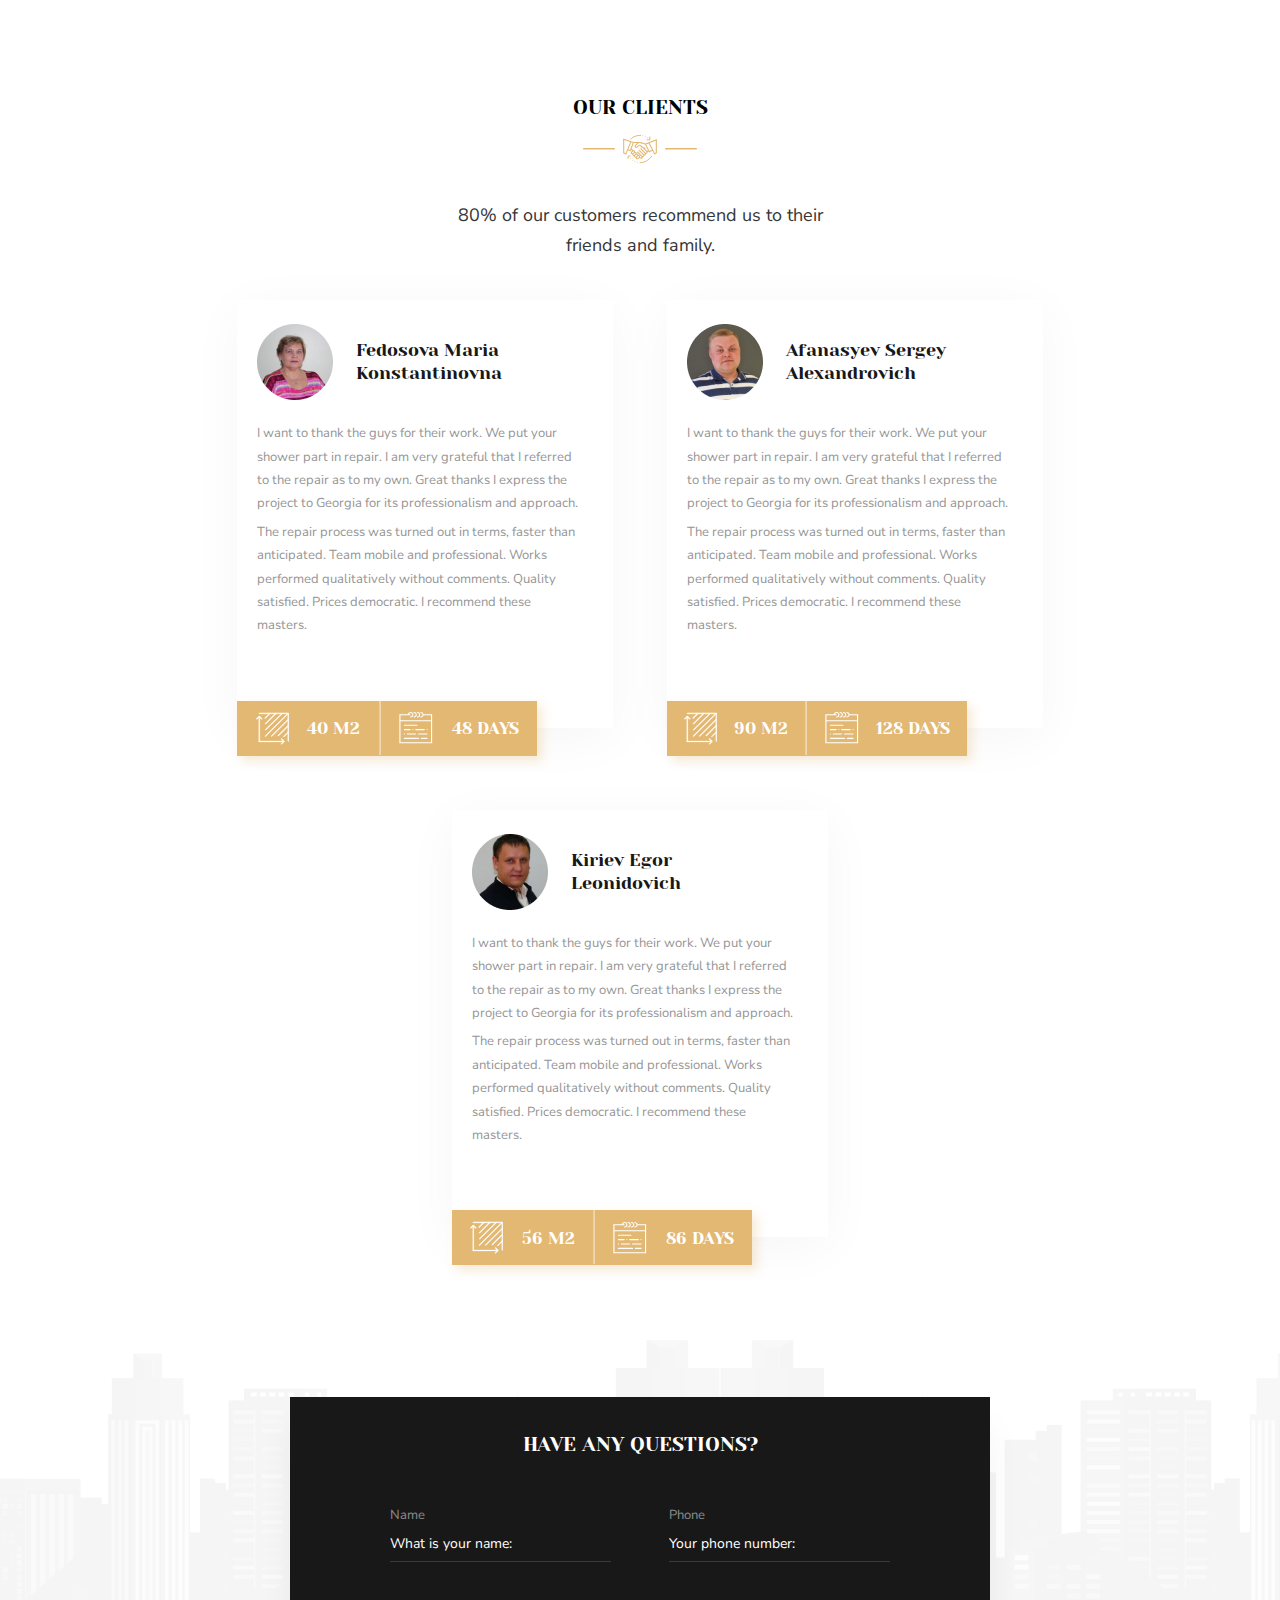
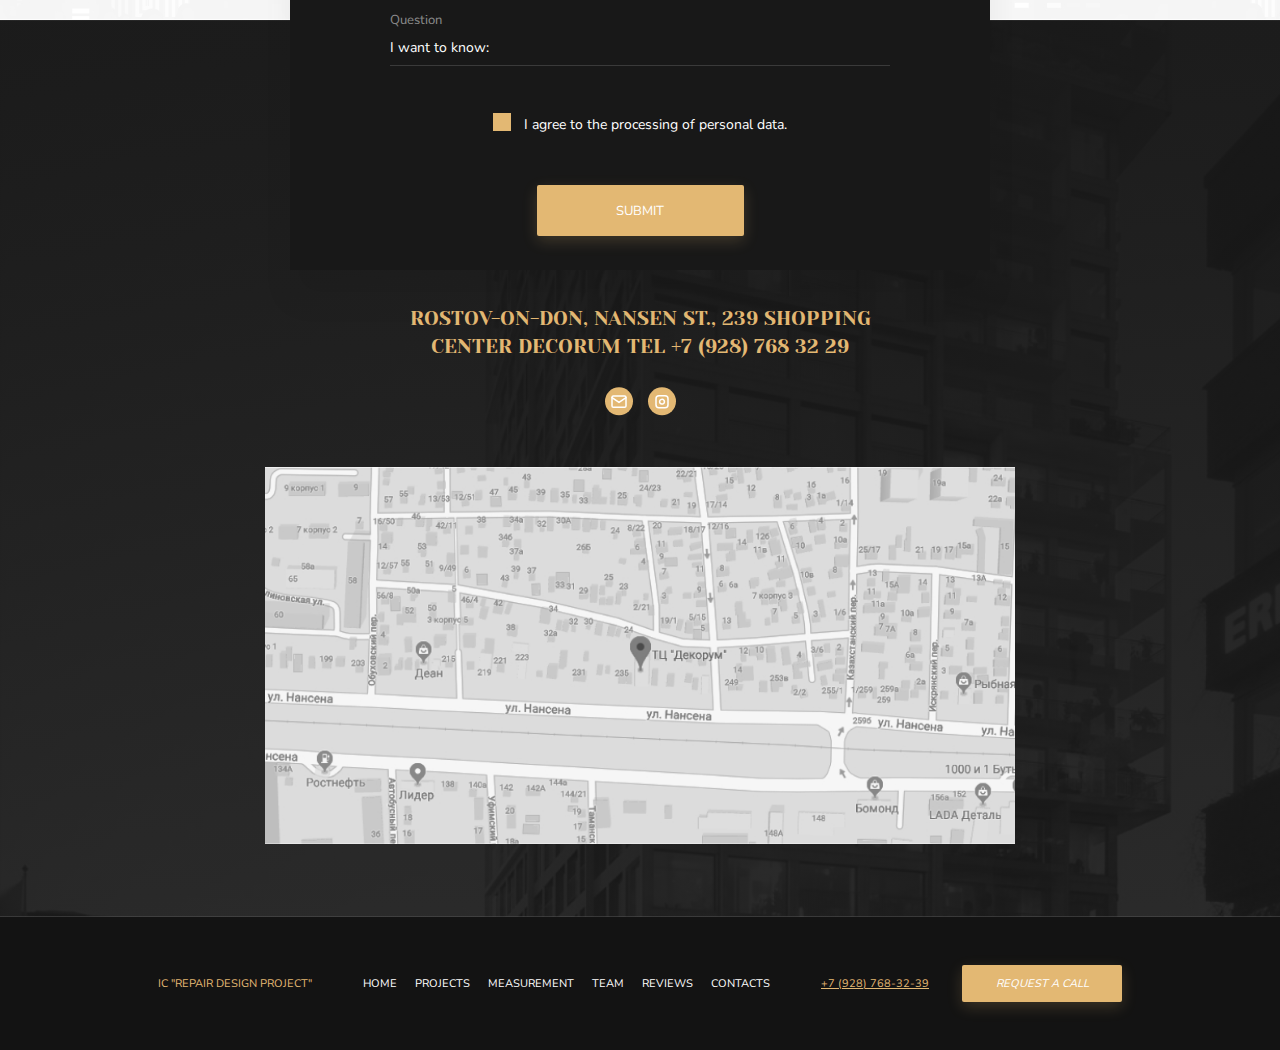
<file: lending-old/index.html>
<!DOCTYPE html>
    <html lang="en">

    <head>
        <meta charset="UTF-8">
        <meta name="viewport" content="width=device-width, initial-scale=1.0">
        <link rel="stylesheet" href="style.css">
        <title>Lending Project</title>
    </head>

    <body>
        <header class="header">
            <div class="conteiner header-content">
                <div class="logo">IC "Repair Design Project"</div>
                <nav>
                    <ul class="header-navigation">
                        <li class="header-navigation__item"><a class="header-navigation__link" href="#hero">HOME</a></li>
                        <li class="header-navigation__item"><a class="header-navigation__link" href="#completed-projects">PROJECTS</a>
                        </li>
                        <li class="header-navigation__item"><a class="header-navigation__link" href="#measurement">MEASUREMENT</a>
                        </li>
                        <li class="header-navigation__item"><a class="header-navigation__link" href="#">TEAM</a></li>
                        <li class="header-navigation__item"><a class="header-navigation__link" href="#review">REVIEWS</a></li>
                        <li class="header-navigation__item"><a class="header-navigation__link" href="#contact">CONTACTS</a>
                        </li>
                    </ul>
                </nav>
                <address> <a href="tel:+79287683239" class="phone">+7 (928) 768-32-39</a></address>
                <button class="button header-button" type="button">Request a call</button>
            </div>
        </header>
        <main>
            <section class="hero" id="hero">
                <div class="dark-hero">
                    <div class="conteiner hero-conteiner">
                        <h1 class="hero-title title">Turnkey Repair in the city of <span>Rostov-on-Don</span></h1>
                        <p class="hero-content">Get ready-made turnkey repairs on time with work time saving up to 45 days and 20% from cost of materials due to the organization of work</p>
                        <button class="button" type="button">CALCULATE THE COST</button>
                        <button class="button button-type-2" type="button">SUBMIT YOUR APPLICATION</button>
                    </div>
                </div>
            </section>
            <section class="completed-projects" id="completed-projects">
                <div class="conteiner">
                    <ul class="project-navigation">
                        <li class="project-navigation__item"><a href="#" class="project-navigation__link">Rostov-on-Don, Admiral</a></li>
                        <li class="project-navigation__item"><a href="#" class="project-navigation__link">Sochi Thieves</a>
                        </li>
                        <li class="project-navigation__item"><a href="#" class="project-navigation__link">Rostov-on-Don Patriotic</a></li>
                    </ul>
                    <div class="project">
                        <div class="project-content">
                            <h2 class="title">Completed projects</h2>
                            <p class="content">Only a small part of the work performed by our company is presented on the site. For 14 years on in the construction market we have made happy more than 1000 families</p>
                            <div class="img-div-content"><img src="images/foto-detail-div.jpg"
                                    alt="Rostov-on-Don LCD admiral" class="img-project-content"></div>
                            <div class="details">
                                <div>
                                    <h3 class="detail-title">City:</h3>
                                    <span>Rostov-on-Don <br>LCD admiral</span>
                                </div>
                                <div>
                                    <h3 class="detail-title">apartment area:</h3>
                                    <span>81 m<sup>2</sup></span>
                                </div>
                                <div>
                                    <h3 class="detail-title">Repair time:</h3>
                                    <span>3.5 months</span>
                                </div>
                                <div>
                                    <h3 class="detail-title">Repair Cost:</h3>
                                    <span>Upon request</span>
                                </div>
                            </div>
                            <img src="images/slider.png" alt="Slider">
                        </div>
                        <img src="images/foto-detail.jpg" alt="Rostov-on-Don LCD admiral" class="img-project">
                    </div>
                </div>
            </section>
            <section class="online-control">
                <div class="conteiner">
                    <h3 class="subtitle">online control</h3>
                    <div class="icons">
                        <img src="images/icons/icon-online-control.svg" alt="Иконка камеры для online-контроля">
                    </div>
                    <img src="images/online-control.jpg" alt="Изображение с камеры" class="video-online-control">
                    <hr>
                    <p class="text-content control-content">At each facility, a camera is installed that broadcasts the progress of work on the clock. At any time, you can go to our website and monitor the progress of work in your apartment. You can watch the live broadcast from one of our facilities! Leave a request below and you will receive a link to the broadcast.</p>
                    <form name="short-form" action="#" method="post" class="short-form">
                        <div class="input">
                            <label for="name" class="label">Name</label>
                            <input type="text" name="name" id="name" placeholder="What is your name:" required>
                        </div>
                        <div class="input">
                            <label for="phone" class="label">Phone</label>
                            <input type="tel" name="phone" id="phone" placeholder="Your phone number:" required>
                        </div>
                        <button type="submit" class="button button-form">Submit</button>
                        <div class="first-checkbox">
                            <label class="label-checkbox">
                                <input type="checkbox" class="checkbox" required>
                                <span class="fake-checkbox"></span>
                                <span class="text-checkbox">I agree to the processing of personal data.</span>
                            </label>
                        </div>
                    </form>
                </div>
            </section>
            <section class="types-repair">
                <div class="conteiner">
                    <h3 class="subtitle">types OF REPAIR</h3>
                    <div class="icons">
                        <img src="images/icons/icon-repair.svg" alt="Иконка для типов ремонта">
                    </div>
                    <div class="repair-list">
                        <div class="repair-item">
                            <div class="repair-card">
                                <img src="images/foto-redecorating.jpg" alt="Пример косметического ремонта">
                                <div class="repair-content">
                                    <h4 class="subtitle repair-subtitle">Redecorating</h4>
                                    <ul class="repair-content__list">
                                        <li class="repair-content__item">Dismantling of old coatings</li>
                                        <li class="repair-content__item">Wallpapering</li>
                                        <li class="repair-content__item">Painting walls and ceilings</li>
                                        <li class="repair-content__item">Laying flooring</li>
                                        <li class="repair-content__item">Replacing plumbing</li>
                                        <li class="repair-content__item">Replacing sockets and switches</li>
                                        <li class="repair-content__item">Replacing doors</li>
                                    </ul>
                                </div>
                            </div>
                            <div class="die repair-die">from 900 rub / m2</div>
                        </div>
                        <div class="repair-item">
                            <div class="repair-card">
                                <img src="images/foto-overhaul.jpg" alt="Пример капитального ремонта">
                                <div class="repair-content">
                                    <h4 class="subtitle repair-subtitle">Overhaul</h4>
                                    <ul class="repair-content__list">
                                        <li class="repair-content__item">Dismantling of old coatings</li>
                                        <li class="repair-content__item">Wallpapering</li>
                                        <li class="repair-content__item">Painting walls and ceilings</li>
                                        <li class="repair-content__item">Laying flooring</li>
                                        <li class="repair-content__item">Replacing plumbing</li>
                                        <li class="repair-content__item">Replacing sockets and switches</li>
                                        <li class="repair-content__item">Replacing doors</li>
                                    </ul>
                                </div>
                            </div>
                            <div class="die repair-die">from 1800 rub / m2</div>

                        </div>
                        <div class="repair-item">
                            <div class="repair-card">
                                <img src="images/foto-designer-repair.jpg" alt="Пример дизайнерского ремонта">
                                <div class="repair-content">
                                    <h4 class="subtitle repair-subtitle">Designer Repair</h4>
                                    <ul class="repair-content__list">
                                        <li class="repair-content__item">Dismantling of old coatings</li>
                                        <li class="repair-content__item">Wallpapering</li>
                                        <li class="repair-content__item">Painting walls and ceilings</li>
                                        <li class="repair-content__item">Laying flooring</li>
                                        <li class="repair-content__item">Replacing plumbing</li>
                                        <li class="repair-content__item">Replacing sockets and switches</li>
                                        <li class="repair-content__item">Replacing doors</li>
                                    </ul>
                                </div>
                            </div>
                            <div class="die repair-die">from 4000 rub / m2</div>

                        </div>
                    </div>
                </div>
            </section>
            <section class="measurement" id="measurement">
                <div class="conteiner">
                    <div class="services-measurer-content">
                        <div class="services-measurer">
                            <div class="services-measurer__item">
                                <div class="services-measurer__number">01</div>
                                <div class="services-measurer__content">Our specialist will arrive for measurements per day contact, or appoint a date convenient for you</div>
                            </div>
                            <div class="services-measurer__item">
                                <div class="services-measurer__number">02</div>
                                <div class="services-measurer__content">Free metering</div>
                            </div>
                            <div class="services-measurer__item">
                                <div class="services-measurer__number">03</div>
                                <div class="services-measurer__content">Free consultation</div>
                            </div>
                            <div class="services-measurer__item">
                                <div class="services-measurer__number">04</div>
                                <div class="services-measurer__content">Get a cost estimate and<br>the timing of your future repairs</div>
                            </div>
                        </div>
                        <form class="black-form" name="request-measurer" action="#" method="post">
                            <h5 class="form-title">Leave a request for free departure of the measurer</h5>
                            <div class="input black-input">
                                <label for="name-request" class="label black-form-label">Name</label>
                                <input type="text" name="name" id="name-request" class="black-form-input"
                                    placeholder="What is your name:" required>
                            </div>
                            <div class="input black-input">
                                <label for="phone-request" class="label black-form-label">Phone</label>
                                <input type="tel" name="phone" id="phone-request" class="black-form-input"
                                    placeholder="Your phone number:" required>
                            </div>
                            <div class="input black-input">
                                <label for="email-request" class="label black-form-label">Email</label>
                                <input type="email" name="email" id="email-request" class="black-form-input"
                                    placeholder="Your email:" required>
                            </div>
                            <div class="black-form-checkbox">
                                <label class="label-checkbox">
                                    <input type="checkbox" class="checkbox" required>
                                    <span class="fake-checkbox"></span>
                                    <span class="text-checkbox black-form-text-checkbox">I agree to the processing of personal data.</span>
                                </label>
                            </div>
                            <button type="submit" class="button button-form black-form-button">Call the
                                measurer</button>
                        </form>
                    </div>
                </div>
                <div class="materials">
                    <div class="conteiner materials-content">
                        <img src="images/icons/icon-measurer.svg" alt="Иконка экономии">
                        <p class="materials-content__text">Help save 10 - 20% of the cost of materials</p>
                    </div>
                </div>
            </section>

            <section class="fantasies">
                <div class="dark-fantasies">
                    <div class="conteiner fantasies-content">

                        <div class="fantasies-style">
                            <h2 class="title fantasies-title">We realize your wildest fantasies</h2>
                            <ul class="fantasies-style__list">
                                <li class="fantasies-style__item"> <a href="#" class="fantasies-style__link">American
                                        classic</a></li>
                                <li class="fantasies-style__item"> <a href="#" class="fantasies-style__link">Empire</a>
                                </li>
                                <li class="fantasies-style__item"> <a href="#"
                                        class="fantasies-style__link">Classical</a>
                                </li>
                                <li class="fantasies-style__item"> <a href="#" class="fantasies-style__link">Loft</a>
                                </li>
                                <li class="fantasies-style__item"> <a href="#"
                                        class="fantasies-style__link">Minimalism</a>
                                </li>
                                <li class="fantasies-style__item"> <a href="#"
                                        class="fantasies-style__link">Provence</a>
                                </li>
                                <li class="fantasies-style__item"> <a href="#"
                                        class="fantasies-style__link">Romanticism</a>
                                </li>
                                <li class="fantasies-style__item"> <a href="#"
                                        class="fantasies-style__link">Scandinavian
                                        style</a></li>
                                <li class="fantasies-style__item"> <a href="#"
                                        class="fantasies-style__link">Mediterranean
                                        style</a></li>
                                <li class="fantasies-style__item"> <a href="#" class="fantasies-style__link">High
                                        tech</a>
                                </li>
                                <li class="fantasies-style__item"> <a href="#"
                                        class="fantasies-style__link">Eclecticism</a>
                                </li>
                            </ul>
                        </div>
                        <div class="fantasies-foto">
                            <div class="fantasies-img1">
                                <img src="images/foto-fantasies-1.jpg" alt="Фото стиля">
                                <img src="images/foto-fantasies-2.jpg" alt="Фото стиля">
                            </div>
                            <div class="fantasies-img2">
                                <img src="images/foto-fantasies-3.jpg" alt="Фото стиля">
                                <img src="images/foto-fantasies-4.jpg" alt="Фото стиля">
                            </div>
                        </div>
                        <div class="img-div-content"><img src="images/foto-fantasies-div.jpg"
                                alt="American classic стиль" class="fantasies-img"></div>

                    </div>
                </div>
            </section>
            <section class="clients" id="review">
                <div class="conteiner">
                    <h3 class="subtitle">our clients</h3>
                    <div class="icons">
                        <img src="images/icons/icon-clients.svg" alt="Иконка для клиентов">
                    </div>
                    <p class="text-content clients-content">80% of our customers recommend us to their<br>friends and family.</p>
                    <div class="clients-list">
                        <div class="clients-item">
                            <div class="clients-card">
                                <div class="clients-data">
                                    <img src="images/clients/Fedosova.png" alt="Fedosova Maria Konstantinovna">
                                    <h6 class="clients-name">Fedosova Maria Konstantinovna</h6>
                                </div>
                                <p class="clients-review">I want to thank the guys for their work. We put your shower part in repair. I am very grateful that I referred to the repair as to my own. Great thanks I express the project to Georgia for its professionalism and approach.</p>
                                <p class="clients-review">The repair process was turned out in terms, faster than anticipated. Team mobile and professional. Works performed qualitatively without comments. Quality satisfied. Prices democratic. I recommend these masters.</p>
                            </div>
                            <div class="die clients-die">
                                <img src="images/icons/clients-die1.svg" alt="Иконка квадратные метры">
                                <span>40 m2</span>
                                <img src="images/icons/clients-die-line.svg" alt="Линия">
                                <img src="images/icons/clients-die2.svg" alt="Иконка календарь">
                                <span>48 DAYS</span>
                            </div>
                        </div>
                        <div class="clients-item">
                            <div class="clients-card">
                                <div class="clients-data">
                                    <img src="images/clients/Afanasyev.jpg" alt="Afanasyev Sergey Alexandrovich">
                                    <h6 class="clients-name">Afanasyev Sergey Alexandrovich</h6>
                                </div>
                                <p class="clients-review">I want to thank the guys for their work. We put your shower part in repair. I am very grateful that I referred to the repair as to my own. Great thanks I express the project to Georgia for its professionalism and approach.</p>
                                <p class="clients-review">The repair process was turned out in terms, faster than anticipated. Team mobile and professional. Works performed qualitatively without comments. Quality satisfied. Prices democratic. I recommend these masters.</p>
                            </div>
                            <div class="die clients-die">
                                <img src="images/icons/clients-die1.svg" alt="Иконка квадратные метры">
                                <span>90 m2</span>
                                <img src="images/icons/clients-die-line.svg" alt="Линия">
                                <img src="images/icons/clients-die2.svg" alt="Иконка календарь">
                                <span>128 DAYS</span>
                            </div>
                        </div>
                        <div class="clients-item">
                            <div class="clients-card">
                                <div class="clients-data">
                                    <img src="images/clients/Kiriev.png" alt="Kiriev Egor Leonidovich">
                                    <h6 class="clients-name">Kiriev Egor Leonidovich</h6>
                                </div>
                                <p class="clients-review">I want to thank the guys for their work. We put your shower part in repair. I am very grateful that I referred to the repair as to my own. Great thanks I express the project to Georgia for its professionalism and approach.</p>
                                <p class="clients-review">The repair process was turned out in terms, faster than anticipated. Team mobile and professional. Works performed qualitatively without comments. Quality satisfied. Prices democratic. I recommend these masters.</p>
                            </div>
                            <div class="die clients-die">
                                <img src="images/icons/clients-die1.svg" alt="Иконка квадратные метры">
                                <span>56 m2</span>
                                <img src="images/icons/clients-die-line.svg" alt="Линия">
                                <img src="images/icons/clients-die2.svg" alt="Иконка календарь">
                                <span>86 DAYS</span>
                            </div>
                        </div>
                    </div>
                </div>
            </section>
            <section class="question">
                <div class="conteiner">
                    <form class="black-form" name="form-question" action="#" method="post">
                        <h5 class="form-title title-question">have any questions?</h5>
                        <div class="black-form-data">
                            <div class="input">
                                <label for="name-question" class="label black-form-label">Name</label>
                                <input type="text" name="name" id="name-question" class="black-form-input"
                                    placeholder="What is your name:" required>
                            </div>
                            <div class="input">
                                <label for="phone-question" class="label black-form-label">Phone</label>
                                <input type="tel" name="phone" id="phone-question" class="black-form-input"
                                    placeholder="Your phone number:" required>
                            </div>
                        </div>
                        <div class="input black-input">
                            <label for="question" class="label black-form-label">Question</label>
                            <input type="text" name="question" id="question" class="black-form-input"
                                placeholder="I want to know:" required>
                        </div>
                        <div class="black-form-checkbox-q">
                            <label class="label-checkbox">
                                <input type="checkbox" class="checkbox" required>
                                <span class="fake-checkbox"></span>
                                <span class="text-checkbox black-form-text-checkbox">I agree to the processing of personal data.</span>
                            </label>
                        </div>
                        <button type="submit" class="button button-form black-form-button-q">Submit</button>
                    </form>
                </div>
            </section>
            <section class="contact" id="contact">
                <div class="dark-contact">
                    <div class="conteiner">
                        <address>
                            <div class="title address">Rostov-on-Don, Nansen St., 239 Shopping Center Decorum Tel&nbsp;+7&nbsp;(928)&nbsp;768&nbsp;32&nbsp;29</div>
                            <ul class="social-list">
                                <li class="social-item"><a href="mailto:123@mail.ru"><img src="images/icons/icon-email.svg" alt="Иконка e-mail для контактов"></a></li>
                                <li class="social-item"><a href="#"><img src="images/icons/icon-instagram.svg" alt="Иконка instagram для контактов"></a></li>
                            </ul>
                            <img src="images/map.jpg" alt="Карта" class="map">
                        </address>
                    </div>
                </div>
            </section>
            <header class="footer">
                <div class="conteiner footer-content">
                    <div class="logo">IC "Repair Design Project"</div>
                    <nav>
                        <ul class="footer-navigation">
                            <li class="footer-navigation__item"><a class="footer-navigation__link" href="#hero">HOME</a></li>
                            <li class="footer-navigation__item"><a class="footer-navigation__link" href="#completed-projects">PROJECTS</a></li>
                            <li class="footer-navigation__item"><a class="footer-navigation__link" href="#measurement">MEASUREMENT</a></li>
                            <li class="footer-navigation__item"><a class="footer-navigation__link" href="#">TEAM</a></li>
                            <li class="footer-navigation__item"><a class="footer-navigation__link" href="#review">REVIEWS</a></li>
                            <li class="footer-navigation__item"><a class="footer-navigation__link" href="#contact">CONTACTS</a></li>
                        </ul>
                    </nav>
                    <address> <a href="tel:+79287683239" class="phone">+7 (928) 768-32-39</a></address>
                    <button class="button footer-button" type="button">Request a call</button>
                </div>
            </header>
        </main>
    </body>

    </html>
</file>
<file: lending-new/style.css>
@font-face {
    font-family: 'Nunito Sans Italic';
    src: url('fonts/Nunito_Sans/NunitoSans-Italic.ttf');
}

@font-face {
    font-family: 'Nunito Sans';
    src: url('fonts/Nunito_Sans/NunitoSans-VariableFont.ttf');
}

@font-face {
    font-family: 'Yeseva One';
    src: url('fonts/Yeseva_One/YesevaOne-Regular.ttf');
}

body {
    font-family: 'Nunito Sans', Helvetica, Arial, sans-serif;
}

/*принцип KISS - добавила margin: 0; и padding: 0; в body*/
body,
body * {
    margin: 0;
    padding: 0;
    -webkit-box-sizing: border-box;
    box-sizing: border-box;
}

/* принцип DRY - добавила .black-form, так как они имеют одинаковое значение background-color */
.header,
.completed-projects,
.footer,
.black-form {
    background-color: #131313;
}

.conteiner {
    max-width: 1256px;
    margin: 0 auto;
}

.header-content,
.footer-content {
    font-size: 11px;
    display: -webkit-box;
    display: -ms-flexbox;
    display: flex;
    height: 83px;
    -webkit-box-align: center;
    -ms-flex-align: center;
    align-items: center;
    -webkit-box-pack: justify;
    -ms-flex-pack: justify;
    justify-content: space-between;
}

.logo {
    color: #e3b873;
    text-transform: uppercase;
}

/*принцип KISS - удалила margin: 0;, так как он уже указан для всех элементов body'*/
.header-navigation,
.project-navigation,
.social-list,
.footer-navigation {
    list-style: none;
    display: -webkit-box;
    display: -ms-flexbox;
    display: flex;
    -ms-flex-wrap: wrap;
    flex-wrap: wrap;
}

.header-navigation__link,
.footer-navigation__link {
    color: white;
    text-decoration: none;
    margin-right: 47px;
}

address {
    font-style: normal;
}

.phone,
.title span,
.header-navigation__link:hover,
.footer-navigation__link:hover {
    color: #e3b873;
}

/*принцип SOLID*/
.button {
    color: white;
    border-radius: 2px;
    -webkit-box-shadow: 0px 5px 15px 0px rgba(227, 184, 115, 0.2);
    box-shadow: 0px 5px 15px 0px rgba(227, 184, 115, 0.2);
    text-transform: uppercase;
    font-family: inherit;
}

.button--big {
    width: 207px;
    height: 51px;
}

.button--small {
    width: 160px;
    height: 37px;
}

.button--orange {
    background-color: #e3b873;
    border: 0;
}

.button--transparent {
    border: 1px solid white;
    background-color: transparent;
}

.button--italic {
    font-style: italic;
}

.button--normal {
    font-style: normal;
}

.button--font11 {
    font-size: 11px;
}

.button--font13 {
    font-size: 13px;
}

.hero-buttons {
    display: flex;
    gap: 20px;
    flex-wrap: wrap;
}

.hero {
    background-image: url('images/hero-background.jpg');
    height: 707px;
    background-size: cover;
}

.dark-hero {
    background-color: rgba(0, 0, 0, .7);
    height: inherit;
}

/*принцип KISS - удалила margin: 0;, так как он уже указан для всех элементов body'*/
.title,
.detail__title {
    font-family: 'Yeseva One', 'Times New Roman', Times, serif;
    text-transform: uppercase;
    color: #e3b873;
    font-size: 27px;
    line-height: 139%;
    font-weight: 400;
    width: 250px;
}

.hero-title {
    color: white;
    font-size: 40px;
    line-height: 133%;
    font-weight: 400;
    padding-top: 194px;
    width: 20ch;
}

.hero-content {
    font-size: 22px;
    color: white;
    width: 37ch;
    line-height: 164%;
    margin: 19px 0;
}

.completed-projects {
    padding-bottom: 415px;
}

.project-navigation {
    padding: 107px 0 53px;
    -webkit-box-pack: right;
    -ms-flex-pack: right;
    justify-content: right;
}

.project-navigation__link {
    color: rgba(255, 255, 255, 0.3);
    font-family: 'Yeseva One', sans-serif;
    font-size: 14px;
    font-weight: 400;
    text-transform: uppercase;
    text-decoration: none;
    margin-right: 60px;
}

.project-navigation__link:hover,
.fantasies-style__link:hover {
    color: #E3B873;
    text-decoration: underline;
}

.project {
    display: -webkit-box;
    display: -ms-flexbox;
    display: flex;
    -ms-flex-wrap: wrap;
    flex-wrap: wrap;
    color: white;
    -webkit-box-pack: justify;
    -ms-flex-pack: justify;
    justify-content: space-between;
}

.project-content {
    width: 40%;
}

.content {
    font-size: 14px;
    line-height: 191%;
    margin-top: 34px;
}

.img-div-content {
    display: none;
}

.detail {
    display: -webkit-box;
    display: -ms-flexbox;
    display: flex;
    -ms-flex-wrap: wrap;
    flex-wrap: wrap;
}

.detail__title {
    font-size: 18px;
}

.detail div {
    margin-top: 42px;
}

.detail div:not(:first-child):not(:nth-of-type(2)) {
    margin-top: 34px;
}

.detail span {
    font-size: 13px;
    line-height: 164%;
}

img[alt="Slider"] {
    margin-top: 80px;
}

.online-control {
    margin-top: -324px;
    text-align: center;
}

/*принцип KISS - удалила margin: 0;, так как он уже указан для всех элементов body'*/
.subtitle {
    color: #000000;
    font-family: 'Yeseva One', 'Times New Roman', Times, serif;
    font-size: 20px;
    line-height: 137%;
    font-weight: 400;
    text-transform: uppercase;
}

.online-control .subtitle {
    color: white;
}

.icons {
    margin: 13px 0 31px;
}

.video-online-control {
    width: 65%;
}

hr {
    margin: 63px auto 0;
    background: #e3b873;
    border-radius: 30px;
    width: 55px;
    height: 1.54px;
    border: none;
}

/*принцип KISS - удалила margin: 0;, так как он уже указан для всех элементов body'*/
.text-content {
    color: #363636;
    font-size: 18px;
}

.control-content {
    margin: 34px auto 92px;
    line-height: 204.6%;
    width: 62ch;
}

.short-form {
    display: -webkit-box;
    display: -ms-flexbox;
    display: flex;
    -webkit-box-pack: center;
    -ms-flex-pack: center;
    justify-content: center;
    -ms-flex-wrap: wrap;
    flex-wrap: wrap;
    -webkit-column-gap: 50px;
    -moz-column-gap: 50px;
    column-gap: 50px;
    width: 770px;
    row-gap: 33px;
    margin: 0 auto;
}

.label {
    display: block;
    color: rgba(54, 54, 54, 0.5);
    text-align: left;
    font-size: 13px;
}

input {
    border: none;
    width: 230px;
    border-bottom: 1px solid rgba(54, 54, 54, 0.3);
    color: #363636;
    padding: 7px 0 8px;
    font-family: inherit;
    font-size: 14px;
}

input::-webkit-input-placeholder {
    color: #363636;
}

input::-moz-placeholder {
    color: #363636;
}

input:-ms-input-placeholder {
    color: #363636;
}

input::-ms-input-placeholder {
    color: #363636;
}

input::placeholder {
    color: #363636;
}

.label-checkbox {
    cursor: pointer;
}

.checkbox {
    display: none;
}

.fake-checkbox {
    display: -webkit-inline-box;
    display: -ms-inline-flexbox;
    display: inline-flex;
    width: 18px;
    height: 18px;
    background: #E3B873;
    color: #fff;
    -webkit-box-pack: center;
    -ms-flex-pack: center;
    justify-content: center;
}

.fake-checkbox::before {
    content: "\2714";
    opacity: 0;
    -webkit-transition: .2s;
    -o-transition: .2s;
    transition: .2s;
}

.checkbox:checked+.fake-checkbox::before {
    opacity: 1;
}

.text-checkbox {
    color: #181818;
    font-size: 14px;
    padding-left: 9px;
}

.types-repair {
    text-align: center;
    margin-top: 148px;
}

.repair-list {
    display: -webkit-box;
    display: -ms-flexbox;
    display: flex;
    -webkit-box-pack: center;
    -ms-flex-pack: center;
    justify-content: center;
    -ms-flex-wrap: wrap;
    flex-wrap: wrap;
    gap: 30px;
}

.repair-content {
    position: relative;
    width: 330px;
    background: white;
    -webkit-box-shadow: 10px 10px 20px 0px rgba(0, 0, 0, 0.03);
    box-shadow: 10px 10px 20px 0px rgba(0, 0, 0, 0.03);
    margin: -127px auto 0;
    text-align: left;
    padding: 25px 0 50px 34px;
}

.repair-subtitle {
    text-transform: none;
    color: #363636;
    font-size: 18px;
}

.repair-content__list {
    margin: 13px 0 23px 0;
    padding-left: 0;
    list-style-position: inside;
}

.repair-content__item,
.clients-review {
    color: #959595;
    font-size: 13px;
    line-height: 205%;
}

.die {
    -webkit-box-shadow: 5px 5px 10px 0px rgba(227, 184, 115, 0.3);
    box-shadow: 5px 5px 10px 0px rgba(227, 184, 115, 0.3);
    font-family: 'Yeseva One', 'Times New Roman', Times, serif;
    background-color: #e3b873;
    color: white;
    text-transform: uppercase;
    text-align: center;
    line-height: 54px;
}

.repair-die {
    position: relative;
    width: 228px;
    margin: -27px 0 0 31px;
    font-size: 18px;
}

.measurement {
    background-image: url('images/measurer-background.jpg');
    background-repeat: no-repeat;
    margin-top: 124px;
}

.services-measurer-content {
    display: -webkit-box;
    display: -ms-flexbox;
    display: flex;
    -ms-flex-wrap: wrap;
    flex-wrap: wrap;
    padding-top: 117px;
    gap: 206px;
    -webkit-box-pack: end;
    -ms-flex-pack: end;
    justify-content: end;
}

.services-measurer__number {
    background: #e3b873;
    border-radius: 30px;
    border: 8px solid white;
    width: 42px;
    -webkit-box-shadow: 0px 5px 15px 0px rgba(227, 184, 115, 0.15);
    box-shadow: 0px 5px 15px 0px rgba(227, 184, 115, 0.15);
    color: #ffffff;
    text-align: center;
    font-family: 'Yeseva One', 'Times New Roman', Times, serif;
    font-size: 18px;
    line-height: 42px;
    -webkit-box-sizing: content-box;
    box-sizing: content-box;
}

.services-measurer__item {
    display: -webkit-box;
    display: -ms-flexbox;
    display: flex;
    -ms-flex-wrap: wrap;
    flex-wrap: wrap;
    -webkit-box-align: center;
    -ms-flex-align: center;
    align-items: center;
    gap: 11px;
}

.services-measurer__item:not(:last-of-type) {
    margin-bottom: 86px;
}

.services-measurer__content {
    color: #363636;
    font-size: 14px;
    width: 320px;
}

.black-form {
    -webkit-box-shadow: 0px 30px 30px 0px rgba(0, 0, 0, 0.05);
    box-shadow: 0px 30px 30px 0px rgba(0, 0, 0, 0.05);
    width: 506px;
    margin-top: -12px;
    padding: 27px 50px
}

.form-title {
    color: #ffffff;
    font-size: 18px;
    line-height: 140%;
    font-weight: 400;
    width: 25ch;
    text-align: center;
    margin: 0 auto;
}

.black-form-label {
    color: rgba(255, 255, 255, 0.5);
    line-height: 164%;
}

.black-input {
    margin-top: 48px;
}

.black-input:first-of-type {
    margin-top: 39px;
}

.black-form-input {
    width: 100%;
    color: white;
    border-bottom: 1px solid rgba(255, 255, 255, 0.15);
    background-color: inherit;
}

.black-form-input::-webkit-input-placeholder {
    color: white;
}

.black-form-input::-moz-placeholder {
    color: white;
}

.black-form-input:-ms-input-placeholder {
    color: white;
}

.black-form-input::-ms-input-placeholder {
    color: white;
}

.black-form-input::placeholder {
    color: white;
}

:focus::-webkit-input-placeholder {
    color: transparent;
}

:focus::-moz-placeholder {
    color: transparent;
}

:focus:-ms-input-placeholder {
    color: transparent;
}

:focus::-ms-input-placeholder {
    color: transparent;
}

:focus::placeholder {
    color: transparent;
}

.black-form-checkbox {
    margin-top: 16px;
}

.black-form-text-checkbox {
    color: white;
}

.black-form-button {
    margin-top: 40px;
    float: right;
}

.materials-content {
    display: -webkit-box;
    display: -ms-flexbox;
    display: flex;
    -ms-flex-wrap: wrap;
    flex-wrap: wrap;
    -webkit-box-pack: right;
    -ms-flex-pack: right;
    justify-content: right;
    -webkit-box-align: center;
    -ms-flex-align: center;
    align-items: center;
    margin-top: 38px;
}

.materials-content__text {
    color: #e3b873;
    font-size: 18px;
    line-height: 143%;
    width: 20ch;
    margin-left: 25px;
    margin-right: 160px;
}

.fantasies {
    background-image: url('images/fantasies-background.jpg');
    background-size: cover;
    background-repeat: no-repeat;
    margin-top: 245px;
}

.fantasies-content {
    display: -webkit-box;
    display: -ms-flexbox;
    display: flex;
    -ms-flex-wrap: wrap;
    flex-wrap: wrap;
    -webkit-box-pack: justify;
    -ms-flex-pack: justify;
    justify-content: space-between;
}

.fantasies-foto {
    display: -webkit-box;
    display: -ms-flexbox;
    display: flex;
    -ms-flex-wrap: wrap;
    flex-wrap: wrap;
    gap: 43px;
}

.fantasies-img1,
.fantasies-img2 {
    display: -ms-grid;
    display: grid;
    gap: 40px;
    -ms-flex-line-pack: baseline;
    align-content: baseline;
}

.fantasies-img1 {
    margin: -41px 0;
}

.fantasies-img2 {
    margin-top: -113px;
}

.dark-fantasies {
    background: -o-linear-gradient(340.2deg, rgba(0, 0, 0, 0.75) 0%, rgba(0, 0, 0, 0.9) 100%);
    background: linear-gradient(109.8deg, rgba(0, 0, 0, 0.75) 0%, rgba(0, 0, 0, 0.9) 100%);
    height: inherit;
}

.fantasies-title {
    width: 20ch;
    padding-top: 137px;
}

/*принцип KISS - удалила padding: 0;, так как он уже указан для всех элементов body'*/
.fantasies-style__list {
    list-style: none;
    margin: 47px 0;
}

.fantasies-style__item {
    margin-top: 23px;
}

.fantasies-style__link {
    color: white;
    font-size: 20px;
    text-decoration: none;
}

.clients {
    text-align: center;
    margin-top: 110px;
    background-image: url('images/clients-background.jpg');
    background-position-y: bottom;
    background-repeat: repeat-x;
}

.clients-content {
    line-height: 164%;
    text-align: center;
}

.clients-list {
    display: -webkit-box;
    display: -ms-flexbox;
    display: flex;
    -ms-flex-wrap: wrap;
    flex-wrap: wrap;
    -webkit-box-pack: center;
    -ms-flex-pack: center;
    justify-content: center;
    gap: 54px;
    margin-top: 40px;
    padding-bottom: 355px;
}

.clients-item {
    width: 376px;
}

.clients-card {
    background: #ffffff;
    -webkit-box-shadow: 0px 10px 50px 0px rgba(0, 0, 0, 0.04);
    box-shadow: 0px 10px 50px 0px rgba(0, 0, 0, 0.04);
    padding: 24px 32px 90px 20px;
    text-align: left;
}

.clients-data {
    display: -webkit-box;
    display: -ms-flexbox;
    display: flex;
    -ms-flex-wrap: wrap;
    flex-wrap: wrap;
    -webkit-box-align: center;
    -ms-flex-align: center;
    align-items: center;
    margin-bottom: 22px;
    gap: 23px;
}

.clients-data img {
    width: 76px;
    height: 76px;
}

/*принцип KISS - удалила margin: 0;, так как он уже указан для всех элементов body'*/
.clients-name {
    color: #181818;
    width: 15ch;
    font-family: 'Yeseva One', 'Times New Roman', Times, serif;
    font-size: 18px;
    line-height: 127%;
    font-weight: 400;
}

.clients-review {
    line-height: 180%;
    margin-top: 5px;
}

.clients-die {
    margin: -27px 0 0 0;
    width: 300px;
    font-size: 17px;
    display: -webkit-box;
    display: -ms-flexbox;
    display: flex;
    -webkit-box-pack: space-evenly;
    -ms-flex-pack: space-evenly;
    justify-content: space-evenly;
    -webkit-box-align: center;
    -ms-flex-align: center;
    align-items: center;
}

form[name="form-question"] {
    background-color: #181818;
    width: 70%;
    margin: -223px auto 0;
    padding: 34px 181px;
    text-align: center;
}

.title-question {
    font-family: 'Yeseva One', 'Times New Roman', Times, serif;
    font-size: 20px;
    text-transform: uppercase;
}

.black-form-data {
    display: -ms-grid;
    display: grid;
    gap: 58px;
    padding-top: 46px;
    grid-template-columns: repeat(auto-fit, minmax(160px, 1fr));
}

.black-form-checkbox-q {
    margin-top: 47px;
    text-align: center;
}

.black-form-button-q {
    margin-top: 50px;
}

.contact {
    text-align: center;
    margin-top: -250px;
    background-image: url('images/contact-background.jpg');
    background-size: cover;
    z-index: -1;
    position: relative;
}

.dark-contact {
    background: -webkit-gradient(linear,
            left top, left bottom,
            color-stop(3.4704934805631638%, rgba(24, 24, 24, 0.9)),
            to(rgba(24, 24, 24, 0.72)));
    background: -o-linear-gradient(top,
            rgba(24, 24, 24, 0.9) 3.4704934805631638%,
            rgba(24, 24, 24, 0.72) 100%);
    background: linear-gradient(180deg,
            rgba(24, 24, 24, 0.9) 3.4704934805631638%,
            rgba(24, 24, 24, 0.72) 100%);
}

.address {
    font-size: 20px;
    width: 50%;
    margin: 0 auto;
    padding-top: 285px;
}

/*принцип KISS - удалила padding: 0;, так как он уже указан для всех элементов body*/
.social-list {
    -webkit-box-pack: center;
    -ms-flex-pack: center;
    justify-content: center;
    gap: 15px;
    margin-top: 26px;
}

.map {
    margin-top: 45px;
    margin-bottom: 67px;
    width: 75%;
}

.footer-content {
    height: 133px;
}

@media screen and (max-width: 1280px) {
    .conteiner {
        max-width: 1000px;
    }

    .logo,
    .hero-conteiner {
        padding-left: 18px;
        padding-right: 18px;
    }

    /*принцип KISS - удалила 
    .header-navigation,
    .footer-navigation {
        padding: 0;
    }, так как он уже указан для всех элементов body'*/


    .header-navigation__link,
    .footer-navigation__link,
    .header .button,
    .footer .button {
        margin-right: 18px;
    }

    .project-content {
        width: 100%;
        text-align: -webkit-center;
    }

    .content {
        width: 65%;
    }

    .img-div-content {
        display: block;
        margin-top: 50px;
        width: 70%;

    }

    .img-project-content {
        width: 100%;
    }

    .detail>div {
        margin-top: 34px;
    }

    img[alt="Slider"],
    .img-project,
    .fantasies-img2,
    .fantasies-img {
        display: none;
    }

    .services-measurer-content {
        gap: 70px;
        -webkit-box-pack: space-evenly;
        -ms-flex-pack: space-evenly;
        justify-content: space-evenly;
        padding-top: 30px;
    }

    .fantasies-content {
        -webkit-box-pack: space-evenly;
        -ms-flex-pack: space-evenly;
        justify-content: space-evenly;
        padding-bottom: 25px;
    }

    form[name="form-question"] {
        padding-left: 100px;
        padding-right: 100px;
    }
}

@media screen and (max-width: 1000px) {
    .detail {
        text-align: justify;
        -webkit-box-pack: center;
        -ms-flex-pack: center;
        justify-content: center;
    }

    .detail div {
        width: 35%;
    }

    .services-measurer-content {
        gap: 20px;
    }
}

@media screen and (max-width: 914px) {
    .services-measurer__content {
        width: 215px;
    }

    .black-form {
        width: 395px;
    }

    nav {
        display: none;
    }

    .phone {
        color: white;
        text-decoration: none;
    }

    .form-content {
        gap: 25px;
    }

    .clients {
        background-image: none;
    }
}

@media screen and (max-width: 768px) {
    .conteiner {
        max-width: 694px;
    }

    .header-content {
        height: 57px;
    }

    .phone {
        padding-right: 18px;
    }

    .header .button,
    .project-navigation,
    .measurement,
    .fantasies-style__list,
    .fantasies-foto,
    .footer {
        display: none;
    }

    .hero {
        height: 476px;
        background-position: center;
    }

    .hero-title {
        padding-top: 85px;
    }

    .hero-content {
        line-height: 136%;
    }

    .project-content .title {
        margin-top: 36px;
    }

    .img-div-content {
        position: relative;
    }

    .img-div-content::before,
    .img-div-content::after {
        content: "";
        width: 36px;
        height: 36px;
        position: absolute;
        top: calc((100% - 36px) / 2);
    }

    .img-div-content::before {
        background: url('images/icons/arrow-left.svg');
        left: 15px;
    }

    .img-div-content::after {
        background-image: url('images/icons/arrow-right.svg');
        right: 15px;
    }

    .short-form {
        width: 75%;
        -webkit-column-gap: 35px;
        -moz-column-gap: 35px;
        column-gap: 35px;
    }

    .fantasies-img {
        display: block;
        width: 100%;
    }

    .control-content {
        font-size: 15px;
        width: 80%;
    }

    .types-repair,
    .clients {
        margin-top: 83px;
    }

    .repair-list {
        gap: 60px;
    }

    .fantasies,
    .dark-fantasies {
        background-image: none;
        background-color: #181818;
    }

    .fantasies {
        margin-top: 50px;
        padding-bottom: 50px;
    }

    .fantasies-title {
        padding-top: 55px;
        text-align: center;
    }

    form[name="form-question"] {
        padding-left: 50px;
        padding-right: 50px;
    }
}

@media screen and (max-width: 560px) {
    .conteiner {
        max-width: 520px;
    }

    .hero-title {
        font-size: 23px;
    }

    .hero-content {
        font-size: 14px;
        margin-top: 24px;
        margin-bottom: 55px;
    }

    form[name="form-question"],
    .title-question {
        width: 100%;
    }

    .address {
        font-size: 18px;
    }
}

@media screen and (max-width: 475px) {
    .button {
        width: 100%;
        border-radius: 0;
        -webkit-box-shadow: none;
        box-shadow: none;
    }

    .button-type-2 {
        margin: 26px 0 0 0;
    }

    .completed-projects {
        padding-bottom: 0;
    }

    .completed-projects .img-div-content {
        margin-top: 75px;
    }

    .detail__title {
        font-size: 14px;
        margin-bottom: 11px;
    }

    .content {
        font-size: 11px;
        line-height: 160%;
    }

    .detail span {
        font-size: 11px;
        line-height: 136%;
    }

    .online-control {
        margin-top: 0;
        padding-top: 58px;
        background-color: #131313;
    }

    .video-online-control {
        width: 75%;
    }

    hr {
        margin-top: 28px;
    }

    .control-content {
        color: #ffffff;
        font-size: 11px;
        line-height: 170%;
    }

    .label {
        line-height: 164%;
        color: rgba(255, 255, 255, 0.5);
    }

    input {
        background-color: #131313;
        color: #ffffff;
        border-bottom: 1px solid white;
        width: 340px;
    }

    input::-webkit-input-placeholder {
        color: white;
    }

    input::-moz-placeholder {
        color: white;
    }

    input:-ms-input-placeholder {
        color: white;
    }

    input::-ms-input-placeholder {
        color: white;
    }

    input::placeholder {
        color: white;
    }

    .short-form {
        height: 290px;
        gap: 0;
    }

    .input:not(:first-child) {
        margin-top: 63px;
    }

    .short-form .button {
        -webkit-box-ordinal-group: 2;
        -ms-flex-order: 1;
        order: 1;
        margin-top: 37px;
    }

    .first-checkbox,
    .black-form-checkbox-q {
        text-align: left;
        margin-top: 25px;
    }

    .text-checkbox {
        color: white;
    }

    .fantasies {
        margin: 0;
        padding: 0;
    }

    .dark-fantasies,
    .fantasies {
        background-color: white;
    }

    .fantasies-title {
        font-size: 22px;
    }

    .fantasies-content {
        padding: 0;
    }

    .fantasies .img-div-content {
        margin-top: 40px;
    }

    .clients {
        display: none;
    }

    .question {
        background-color: #181818;
    }

    form[name="form-question"] {
        margin-top: -121px;
        padding-bottom: 0;
    }

    .title-question {
        padding-top: 175px;
    }

    .black-form-data {
        display: block;
        padding-top: 56px;
    }

    .black-form-input {
        border-bottom: 1px solid white;
    }

    .contact {
        background-image: none;
        background-color: #181818;
        margin-top: -1px;
    }

    .contact address {
        display: -webkit-box;
        display: -ms-flexbox;
        display: flex;
        -webkit-box-orient: vertical;
        -webkit-box-direction: normal;
        -ms-flex-direction: column;
        flex-direction: column;
        -webkit-box-align: center;
        -ms-flex-align: center;
        align-items: center;
    }

    .map {
        -webkit-box-ordinal-group: 0;
        -ms-flex-order: -1;
        order: -1;
        margin-bottom: 42px;
    }

    .address {
        padding-top: 0;
        width: 90%;
    }

    .social-list {
        margin-bottom: 50px;
    }
}

@media screen and (max-width: 375px) {
    .conteiner {
        max-width: 340px;
    }

    .logo,
    .hero-conteiner,
    .phone {
        padding-left: 0;
        padding-right: 0;
    }

    .content {
        width: 95%;
    }

    .img-div-content,
    .video-online-control,
    .control-content,
    .map,
    .short-form {
        width: 100%;
    }

    .detail {
        -webkit-box-pack: left;
        -ms-flex-pack: left;
        justify-content: left;
        -webkit-column-gap: 60px;
        -moz-column-gap: 60px;
        column-gap: 60px;
    }

    .short-form .button {
        margin: 37px 0 0 0;
    }

    .short-form {
        -webkit-box-pack: start;
        -ms-flex-pack: start;
        justify-content: flex-start;
    }

    form[name="form-question"] {
        padding: 0;
    }
}
</file>
<file: lending-old/style.css>
@font-face {
    font-family: 'Nunito Sans Italic';
    src: url('fonts/Nunito_Sans/NunitoSans-Italic.ttf');
}

@font-face {
    font-family: 'Nunito Sans';
    src: url('fonts/Nunito_Sans/NunitoSans-VariableFont.ttf');
}

@font-face {
    font-family: 'Yeseva One';
    src: url('fonts/Yeseva_One/YesevaOne-Regular.ttf');
}

body {
    margin: 0;
    font-family: 'Nunito Sans', Helvetica, Arial, sans-serif;
}

body * {
    -webkit-box-sizing: border-box;
            box-sizing: border-box;
}

p {
    margin: 0;
}

.header,
.completed-projects,
.footer {
    background-color: #131313;
}

.conteiner {
    max-width: 1256px;
    margin: 0 auto;
}

.header-content,
.footer-content {
    font-size: 11px;
    display: -webkit-box;
    display: -ms-flexbox;
    display: flex;
    height: 83px;
    -webkit-box-align: center;
        -ms-flex-align: center;
            align-items: center;
    -webkit-box-pack: justify;
        -ms-flex-pack: justify;
            justify-content: space-between;
}

.logo {
    color: #e3b873;
    text-transform: uppercase;
}

.header-navigation,
.project-navigation,
.social-list,
.footer-navigation {
    list-style: none;
    display: -webkit-box;
    display: -ms-flexbox;
    display: flex;
    -ms-flex-wrap: wrap;
        flex-wrap: wrap;
    margin: 0;
}

.header-navigation__link,
.footer-navigation__link {
    color: white;
    text-decoration: none;
    margin-right: 47px;
}

address {
    font-style: normal;
}

.phone,
.title span,
.header-navigation__link:hover,
.footer-navigation__link:hover {
    color: #e3b873;
}

.button {
    width: 207px;
    height: 51px;
    background-color: #e3b873;
    color: white;
    border-radius: 2px;
    -webkit-box-shadow: 0px 5px 15px 0px rgba(227, 184, 115, 0.2);
            box-shadow: 0px 5px 15px 0px rgba(227, 184, 115, 0.2);
    font-size: 11px;
    font-style: italic;
    text-transform: uppercase;
    border: 0;
    font-family: inherit;
}

.header-button,
.footer-button {
    width: 160px;
    height: 37px;
}

.button-type-2 {
    border: 1px solid white;
    background-color: transparent;
    margin-left: 20px;
}

.hero {
    background-image: url('images/hero-background.jpg');
    height: 707px;
    background-size: cover;
}

.dark-hero {
    background-color: rgba(0, 0, 0, .7);
    height: inherit;
}

.title,
.detail-title {
    margin: 0;
    font-family: 'Yeseva One', 'Times New Roman', Times, serif;
    text-transform: uppercase;
    color: #e3b873;
    font-size: 27px;
    line-height: 139%;
    font-weight: 400;
    width: 250px;
}

.hero-title {
    color: white;
    font-size: 40px;
    line-height: 133%;
    font-weight: 400;
    padding-top: 194px;
    width: 20ch;
}

.hero-content {
    font-size: 22px;
    color: white;
    width: 37ch;
    line-height: 164%;
    margin: 19px 0;
}

.completed-projects {
    padding-bottom: 415px;
}

.project-navigation {
    padding: 107px 0 53px;
    -webkit-box-pack: right;
        -ms-flex-pack: right;
            justify-content: right;
}

.project-navigation__link {
    color: rgba(255, 255, 255, 0.3);
    font-family: 'Yeseva One', sans-serif;
    font-size: 14px;
    font-weight: 400;
    text-transform: uppercase;
    text-decoration: none;
    margin-right: 60px;
}

.project-navigation__link:hover,
.fantasies-style__link:hover {
    color: #E3B873;
    text-decoration: underline;
}

.project {
    display: -webkit-box;
    display: -ms-flexbox;
    display: flex;
    -ms-flex-wrap: wrap;
        flex-wrap: wrap;
    color: white;
    -webkit-box-pack: justify;
        -ms-flex-pack: justify;
            justify-content: space-between;
}

.project-content {
    width: 40%;
}

.content {
    font-size: 14px;
    line-height: 191%;
    margin-top: 34px;
}

.img-div-content {
    display: none;
}

.details {
    display: -webkit-box;
    display: -ms-flexbox;
    display: flex;
    -ms-flex-wrap: wrap;
        flex-wrap: wrap;
}


.detail-title {
    font-size: 18px;
}

.details div {
    margin-top: 42px;
}

.details div:not(:first-child):not(:nth-of-type(2)) {
    margin-top: 34px;
}

.details span {
    font-size: 13px;
    line-height: 164%;
}

img[alt="Slider"] {
    margin-top: 80px;
}

.online-control {
    margin-top: -324px;
    text-align: center;
}

.subtitle {
    margin: 0;
    color: #000000;
    font-family: 'Yeseva One', 'Times New Roman', Times, serif;
    font-size: 20px;
    line-height: 137%;
    font-weight: 400;
    text-transform: uppercase;
}

.online-control .subtitle {
    color: white;
}

.icons {
    margin: 13px 0 31px;
}

.video-online-control {
    width: 65%;
}

hr {
    margin-top: 63px;
    background: #e3b873;
    border-radius: 30px;
    width: 55px;
    height: 1.54px;
    border: none;
}

.text-content {
    color: #363636;
    font-size: 18px;
    margin: 0;
}

.control-content {
    margin: 34px auto 92px;
    line-height: 204.6%;
    width: 62ch;
}

.short-form {
    display: -webkit-box;
    display: -ms-flexbox;
    display: flex;
    -webkit-box-pack: center;
        -ms-flex-pack: center;
            justify-content: center;
    -ms-flex-wrap: wrap;
        flex-wrap: wrap;
    -webkit-column-gap: 50px;
       -moz-column-gap: 50px;
            column-gap: 50px;
    width: 770px;
    row-gap: 33px;
    margin: 0 auto;
}

.label {
    display: block;
    color: rgba(54, 54, 54, 0.5);
    text-align: left;
    font-size: 13px;
}

input {
    border: none;
    width: 230px;
    border-bottom: 1px solid rgba(54, 54, 54, 0.3);
    color: #363636;
    padding: 7px 0 8px;
    font-family: inherit;
    font-size: 14px;
}

input::-webkit-input-placeholder {
    color: #363636;
}

input::-moz-placeholder {
    color: #363636;
}

input:-ms-input-placeholder {
    color: #363636;
}

input::-ms-input-placeholder {
    color: #363636;
}

input::placeholder {
    color: #363636;
}

.button-form {
    font-size: 13px;
    font-style: normal;
}

.label-checkbox {
    cursor: pointer;
}

.checkbox {
    display: none;
}

.fake-checkbox {
    display: -webkit-inline-box;
    display: -ms-inline-flexbox;
    display: inline-flex;
    width: 18px;
    height: 18px;
    background: #E3B873;
    color: #fff;
    -webkit-box-pack: center;
        -ms-flex-pack: center;
            justify-content: center;
}

.fake-checkbox::before {
    content: "\2714";
    opacity: 0;
    -webkit-transition: .2s;
    -o-transition: .2s;
    transition: .2s;
}

.checkbox:checked+.fake-checkbox::before {
    opacity: 1;
}

.text-checkbox {
    color: #181818;
    font-size: 14px;
    padding-left: 9px;
}

.types-repair {
    text-align: center;
    margin-top: 148px;
}

.repair-list {
    display: -webkit-box;
    display: -ms-flexbox;
    display: flex;
    -webkit-box-pack: center;
        -ms-flex-pack: center;
            justify-content: center;
    -ms-flex-wrap: wrap;
        flex-wrap: wrap;
    gap: 30px;
}

.repair-content {
    position: relative;
    width: 330px;
    background: white;
    -webkit-box-shadow: 10px 10px 20px 0px rgba(0, 0, 0, 0.03);
            box-shadow: 10px 10px 20px 0px rgba(0, 0, 0, 0.03);
    margin: -127px auto 0;
    text-align: left;
    padding: 25px 0 50px 34px;
}

.repair-subtitle {
    text-transform: none;
    color: #363636;
    font-size: 18px;
}

.repair-content__list {
    margin: 13px 0 23px 0;
    padding-left: 0;
    list-style-position: inside;
}

.repair-content__item,
.clients-review {
    color: #959595;
    font-size: 13px;
    line-height: 205%;
}

.die {
    -webkit-box-shadow: 5px 5px 10px 0px rgba(227, 184, 115, 0.3);
            box-shadow: 5px 5px 10px 0px rgba(227, 184, 115, 0.3);
    font-family: 'Yeseva One', 'Times New Roman', Times, serif;
    background-color: #e3b873;
    color: white;
    text-transform: uppercase;
    text-align: center;
    line-height: 54px;
}

.repair-die {
    position: relative;
    width: 228px;
    margin: -27px 0 0 31px;
    font-size: 18px;
}

.measurement {
    background-image: url('images/measurer-background.jpg');
    background-repeat: no-repeat;
    margin-top: 124px;
}

.services-measurer-content {
    display: -webkit-box;
    display: -ms-flexbox;
    display: flex;
    -ms-flex-wrap: wrap;
        flex-wrap: wrap;
    padding-top: 117px;
    gap: 206px;
    -webkit-box-pack: end;
        -ms-flex-pack: end;
            justify-content: end;
}

.services-measurer__number {
    background: #e3b873;
    border-radius: 30px;
    border: 8px solid white;
    width: 42px;
    -webkit-box-shadow: 0px 5px 15px 0px rgba(227, 184, 115, 0.15);
            box-shadow: 0px 5px 15px 0px rgba(227, 184, 115, 0.15);
    color: #ffffff;
    text-align: center;
    font-family: 'Yeseva One', 'Times New Roman', Times, serif;
    font-size: 18px;
    line-height: 42px;
    -webkit-box-sizing: content-box;
            box-sizing: content-box;
}

.services-measurer__item {
    display: -webkit-box;
    display: -ms-flexbox;
    display: flex;
    -ms-flex-wrap: wrap;
        flex-wrap: wrap;
    -webkit-box-align: center;
        -ms-flex-align: center;
            align-items: center;
    gap: 11px;
}

.services-measurer__item:not(:last-of-type) {
    margin-bottom: 86px;
}

.services-measurer__content {
    color: #363636;
    font-size: 14px;
    width: 320px;
}

.black-form {
    background-color: #131313;
    -webkit-box-shadow: 0px 30px 30px 0px rgba(0, 0, 0, 0.05);
            box-shadow: 0px 30px 30px 0px rgba(0, 0, 0, 0.05);
    width: 506px;
    margin-top: -12px;
    padding: 27px 50px
}

.form-title {
    color: #ffffff;
    font-size: 18px;
    line-height: 140%;
    font-weight: 400;
    width: 25ch;
    text-align: center;
    margin: 0 auto;
}

.black-form-label {
    color: rgba(255, 255, 255, 0.5);
    line-height: 164%;
}

.black-input {
    margin-top: 48px;
}

.black-input:first-of-type {
    margin-top: 39px;
}

.black-form-input {
    width: 100%;
    color: white;
    border-bottom: 1px solid rgba(255, 255, 255, 0.15);
    background-color: inherit;
}

.black-form-input::-webkit-input-placeholder {
    color: white;
}

.black-form-input::-moz-placeholder {
    color: white;
}

.black-form-input:-ms-input-placeholder {
    color: white;
}

.black-form-input::-ms-input-placeholder {
    color: white;
}

.black-form-input::placeholder {
    color: white;
}

:focus::-webkit-input-placeholder {
    color: transparent;
}

:focus::-moz-placeholder {
    color: transparent;
}

:focus:-ms-input-placeholder {
    color: transparent;
}

:focus::-ms-input-placeholder {
    color: transparent;
}

:focus::placeholder {
    color: transparent;
}

.black-form-checkbox {
    margin-top: 16px;
}

.black-form-text-checkbox {
    color: white;
}

.black-form-button {
    margin-top: 40px;
    float: right;
}

.materials-content {
    display: -webkit-box;
    display: -ms-flexbox;
    display: flex;
    -ms-flex-wrap: wrap;
        flex-wrap: wrap;
    -webkit-box-pack: right;
        -ms-flex-pack: right;
            justify-content: right;
    -webkit-box-align: center;
        -ms-flex-align: center;
            align-items: center;
    margin-top: 38px;
}

.materials-content__text {
    color: #e3b873;
    font-size: 18px;
    line-height: 143%;
    width: 20ch;
    margin-left: 25px;
    margin-right: 160px;
}

.fantasies {
    background-image: url('images/fantasies-background.jpg');
    background-size: cover;
    background-repeat: no-repeat;
    margin-top: 245px;
}

.fantasies-content {
    display: -webkit-box;
    display: -ms-flexbox;
    display: flex;
    -ms-flex-wrap: wrap;
        flex-wrap: wrap;
    -webkit-box-pack: justify;
        -ms-flex-pack: justify;
            justify-content: space-between;
}

.fantasies-foto {
    display: -webkit-box;
    display: -ms-flexbox;
    display: flex;
    -ms-flex-wrap: wrap;
        flex-wrap: wrap;
    gap: 43px;
}

.fantasies-img1,
.fantasies-img2 {
    display: -ms-grid;
    display: grid;
    gap: 40px;
    -ms-flex-line-pack: baseline;
        align-content: baseline;
}

.fantasies-img1 {
    margin: -41px 0;
}

.fantasies-img2 {
    margin-top: -113px;
}

.dark-fantasies {
    background: -o-linear-gradient(340.2deg, rgba(0, 0, 0, 0.75) 0%, rgba(0, 0, 0, 0.9) 100%);
    background: linear-gradient(109.8deg, rgba(0, 0, 0, 0.75) 0%, rgba(0, 0, 0, 0.9) 100%);
    height: inherit;
}

.fantasies-title {
    width: 20ch;
    padding-top: 137px;
}

.fantasies-style__list {
    list-style: none;
    margin: 47px 0;
    padding: 0;
}

.fantasies-style__item {
    margin-top: 23px;
}

.fantasies-style__link {
    color: white;
    font-size: 20px;
    text-decoration: none;
}

.clients {
    text-align: center;
    margin-top: 110px;
    background-image: url('images/clients-background.jpg');
    background-position-y: bottom;
    background-repeat: repeat-x;
}

.clients-content {
    line-height: 164%;
    text-align: center;
}

.clients-list {
    display: -webkit-box;
    display: -ms-flexbox;
    display: flex;
    -ms-flex-wrap: wrap;
        flex-wrap: wrap;
    -webkit-box-pack: center;
        -ms-flex-pack: center;
            justify-content: center;
    gap: 54px;
    margin-top: 40px;
    padding-bottom: 355px;
}

.clients-item {
    width: 376px;
}

.clients-card {
    background: #ffffff;
    -webkit-box-shadow: 0px 10px 50px 0px rgba(0, 0, 0, 0.04);
            box-shadow: 0px 10px 50px 0px rgba(0, 0, 0, 0.04);
    padding: 24px 32px 90px 20px;
    text-align: left;
}

.clients-data {
    display: -webkit-box;
    display: -ms-flexbox;
    display: flex;
    -ms-flex-wrap: wrap;
        flex-wrap: wrap;
    -webkit-box-align: center;
        -ms-flex-align: center;
            align-items: center;
    margin-bottom: 22px;
    gap: 23px;
}

.clients-data img {
    width: 76px;
    height: 76px;
}

.clients-name {
    color: #181818;
    width: 15ch;
    font-family: 'Yeseva One', 'Times New Roman', Times, serif;
    font-size: 18px;
    line-height: 127%;
    font-weight: 400;
    margin: 0;
}

.clients-review {
    line-height: 180%;
    margin-top: 5px;
}

.clients-die {
    margin: -27px 0 0 0;
    width: 300px;
    font-size: 17px;
    display: -webkit-box;
    display: -ms-flexbox;
    display: flex;
    -webkit-box-pack: space-evenly;
        -ms-flex-pack: space-evenly;
            justify-content: space-evenly;
    -webkit-box-align: center;
        -ms-flex-align: center;
            align-items: center;
}

form[name="form-question"] {
    background-color: #181818;
    width: 70%;
    margin: -223px auto 0;
    padding: 34px 181px;
    text-align: center;
}

.title-question {
    font-family: 'Yeseva One', 'Times New Roman', Times, serif;
    font-size: 20px;
    text-transform: uppercase;
}

.black-form-data {
    display: -ms-grid;
    display: grid;
    gap: 58px;
    padding-top: 46px;
    grid-template-columns: repeat(auto-fit, minmax(160px, 1fr));
}

.black-form-checkbox-q {
    margin-top: 47px;
    text-align: center;
}

.black-form-button-q {
    margin-top: 50px;
}

.contact {
    text-align: center;
    margin-top: -250px;
    background-image: url('images/contact-background.jpg');
    background-size: cover;
    z-index: -1;
    position: relative;
}

.dark-contact {
    background: -webkit-gradient(linear,
            left top, left bottom,
            color-stop(3.4704934805631638%, rgba(24, 24, 24, 0.9)),
            to(rgba(24, 24, 24, 0.72)));
    background: -o-linear-gradient(top,
            rgba(24, 24, 24, 0.9) 3.4704934805631638%,
            rgba(24, 24, 24, 0.72) 100%);
    background: linear-gradient(180deg,
            rgba(24, 24, 24, 0.9) 3.4704934805631638%,
            rgba(24, 24, 24, 0.72) 100%);
}

.address {
    font-size: 20px;
    width: 50%;
    margin: 0 auto;
    padding-top: 285px;
}

.social-list {
    -webkit-box-pack: center;
        -ms-flex-pack: center;
            justify-content: center;
    gap: 15px;
    margin-top: 26px;
    padding: 0;
}

.map {
    margin-top: 45px;
    margin-bottom: 67px;
    width: 75%;
}

.footer-content {
    height: 133px;
}

@media screen and (max-width: 1280px) {
    .conteiner {
        max-width: 1000px;
    }

    .logo,
    .hero-conteiner {
        padding-left: 18px;
        padding-right: 18px;
    }

    .header-navigation,
    .footer-navigation {
        padding: 0;
    }

    .header-navigation__link,
    .footer-navigation__link,
    .header-button,
    .footer-button {
        margin-right: 18px;
    }

    .project-content {
        width: 100%;
        text-align: -webkit-center;
    }

    .content {
        width: 65%;
    }

    .img-div-content {
        display: block;
        margin-top: 50px;
        width: 70%;

    }

    .img-project-content {
        width: 100%;
    }

    .details>div {
        margin-top: 34px;
    }

    img[alt="Slider"],
    .img-project,
    .fantasies-img2,
    .fantasies-img {
        display: none;
    }

    .services-measurer-content {
        gap: 70px;
        -webkit-box-pack: space-evenly;
            -ms-flex-pack: space-evenly;
                justify-content: space-evenly;
        padding-top: 30px;
    }

    .fantasies-content {
        -webkit-box-pack: space-evenly;
            -ms-flex-pack: space-evenly;
                justify-content: space-evenly;
        padding-bottom: 25px;
    }

    form[name="form-question"] {
        padding-left: 100px;
        padding-right: 100px;
    }
}

@media screen and (max-width: 1000px) {
    .details {
        text-align: justify;
        -webkit-box-pack: center;
            -ms-flex-pack: center;
                justify-content: center;
    }

    .details div {
        width: 35%;
    }

    .services-measurer-content {
        gap: 20px;
    }
}

@media screen and (max-width: 914px) {
    .services-measurer__content {
        width: 215px;
    }

    .black-form {
        width: 395px;
    }

    nav {
        display: none;
    }

    .phone {
        color: white;
        text-decoration: none;
    }

    .form-content {
        gap: 25px;
    }

    .clients {
        background-image: none;
    }
}

@media screen and (max-width: 768px) {
    .conteiner {
        max-width: 694px;
    }

    .header-content {
        height: 57px;
    }

    .phone {
        padding-right: 18px;
    }

    .header-button,
    .project-navigation,
    .measurement,
    .fantasies-style__list,
    .fantasies-foto,
    .footer {
        display: none;
    }

    .hero {
        height: 476px;
        background-position: center;
    }

    .hero-title {
        padding-top: 85px;
    }

    .hero-content {
        line-height: 136%;
    }

    .project-content .title {
        margin-top: 36px;
    }

    .img-div-content {
        position: relative;
    }

    .img-div-content::before,
    .img-div-content::after {
        content: "";
        width: 36px;
        height: 36px;
        position: absolute;
        top: calc((100% - 36px) / 2);
    }

    .img-div-content::before {
        background: url('images/icons/arrow-left.svg');
        left: 15px;
    }

    .img-div-content::after {
        background-image: url('images/icons/arrow-right.svg');
        right: 15px;
    }

    .short-form {
        width: 75%;
        -webkit-column-gap: 35px;
           -moz-column-gap: 35px;
                column-gap: 35px;
    }

    .fantasies-img {
        display: block;
        width: 100%;
    }

    .control-content {
        font-size: 15px;
        width: 80%;
    }

    .types-repair,
    .clients {
        margin-top: 83px;
    }

    .repair-list {
        gap: 60px;
    }

    .fantasies,
    .dark-fantasies {
        background-image: none;
        background-color: #181818;
    }

    .fantasies {
        margin-top: 50px;
        padding-bottom: 50px;
    }

    .fantasies-title {
        padding-top: 55px;
        text-align: center;
    }

    form[name="form-question"] {
        padding-left: 50px;
        padding-right: 50px;
    }
}

@media screen and (max-width: 560px) {
    .conteiner {
        max-width: 520px;
    }

    .hero-title {
        font-size: 23px;
    }

    .hero-content {
        font-size: 14px;
        margin-top: 24px;
        margin-bottom: 55px;
    }

    form[name="form-question"], .title-question {
        width: 100%;
    }
    
    .address {
        font-size: 18px;
    }
}

@media screen and (max-width: 475px) {
    .button {
        width: 100%;
        border-radius: 0;
        -webkit-box-shadow: none;
                box-shadow: none;
    }

    .button-type-2 {
        margin: 26px 0 0 0;
    }

    .completed-projects {
        padding-bottom: 0;
    }

    .completed-projects .img-div-content {
        margin-top: 75px;
    }

    .detail-title {
        font-size: 14px;
        margin-bottom: 11px;
    }

    .content {
        font-size: 11px;
        line-height: 160%;
    }

    .details span {
        font-size: 11px;
        line-height: 136%;
    }

    .online-control {
        margin-top: 0;
        padding-top: 58px;
        background-color: #131313;
    }

    .video-online-control {
        width: 75%;
    }

    hr {
        margin-top: 28px;
    }

    .control-content {
        color: #ffffff;
        font-size: 11px;
        line-height: 170%;
    }

    .label {
        line-height: 164%;
        color: rgba(255, 255, 255, 0.5);
    }

    input {
        background-color: #131313;
        color: #ffffff;
        border-bottom: 1px solid white;
        width: 340px;
    }

    input::-webkit-input-placeholder {
        color: white;
    }

    input::-moz-placeholder {
        color: white;
    }

    input:-ms-input-placeholder {
        color: white;
    }

    input::-ms-input-placeholder {
        color: white;
    }

    input::placeholder {
        color: white;
    }

    .short-form {
        height: 290px;
        gap: 0;
    }

    .input:not(:first-child) {
        margin-top: 63px;
    }

    .short-form .button-form {
        -webkit-box-ordinal-group: 2;
            -ms-flex-order: 1;
                order: 1;
        margin-top: 37px;
    }

    .first-checkbox,
    .black-form-checkbox-q {
        text-align: left;
        margin-top: 25px;
    }

    .text-checkbox {
        color: white;
    }

    .fantasies {
        margin: 0;
        padding: 0;
    }

    .dark-fantasies,
    .fantasies {
        background-color: white;
    }

    .fantasies-title {
        font-size: 22px;
    }

    .fantasies-content {
        padding: 0;
    }

    .fantasies .img-div-content {
        margin-top: 40px;
    }

    .clients {
        display: none;
    }

    .question {
        background-color: #181818;
    }

    form[name="form-question"] {
        margin-top: -121px;
        padding-bottom: 0;
    }

    .title-question {
        padding-top: 175px;
    }

    .black-form-data {
        display: block;
        padding-top: 56px;
    }

    .black-form-input {
        border-bottom: 1px solid white;
    }

    .contact {
        background-image: none;
        background-color: #181818;
        margin-top: -1px;
    }

    .contact address {
        display: -webkit-box;
        display: -ms-flexbox;
        display: flex;
        -webkit-box-orient: vertical;
        -webkit-box-direction: normal;
            -ms-flex-direction: column;
                flex-direction: column;
        -webkit-box-align: center;
            -ms-flex-align: center;
                align-items: center;
    }

    .map {
        -webkit-box-ordinal-group: 0;
            -ms-flex-order: -1;
                order: -1;
        margin-bottom: 42px;
    }

    .address {
        padding-top: 0;
        width: 90%;
    }

    .social-list {
        margin-bottom: 50px;
    }
}

@media screen and (max-width: 375px) {
    .conteiner {
        max-width: 340px;
    }

    .logo,
    .hero-conteiner,
    .phone {
        padding-left: 0;
        padding-right: 0;
    }

    .content {
        width: 95%;
    }

    .img-div-content,
    .video-online-control,
    .control-content,
    .map,
    .short-form {
        width: 100%;
    }

    .details {
        -webkit-box-pack: left;
            -ms-flex-pack: left;
                justify-content: left;
        -webkit-column-gap: 60px;
           -moz-column-gap: 60px;
                column-gap: 60px;
    }

    .short-form .button-form {
        margin: 37px 0 0 0;
    }

    .short-form {
        -webkit-box-pack: start;
            -ms-flex-pack: start;
                justify-content: flex-start;
    }

    form[name="form-question"] {
        padding: 0;
    }
}
</file>
